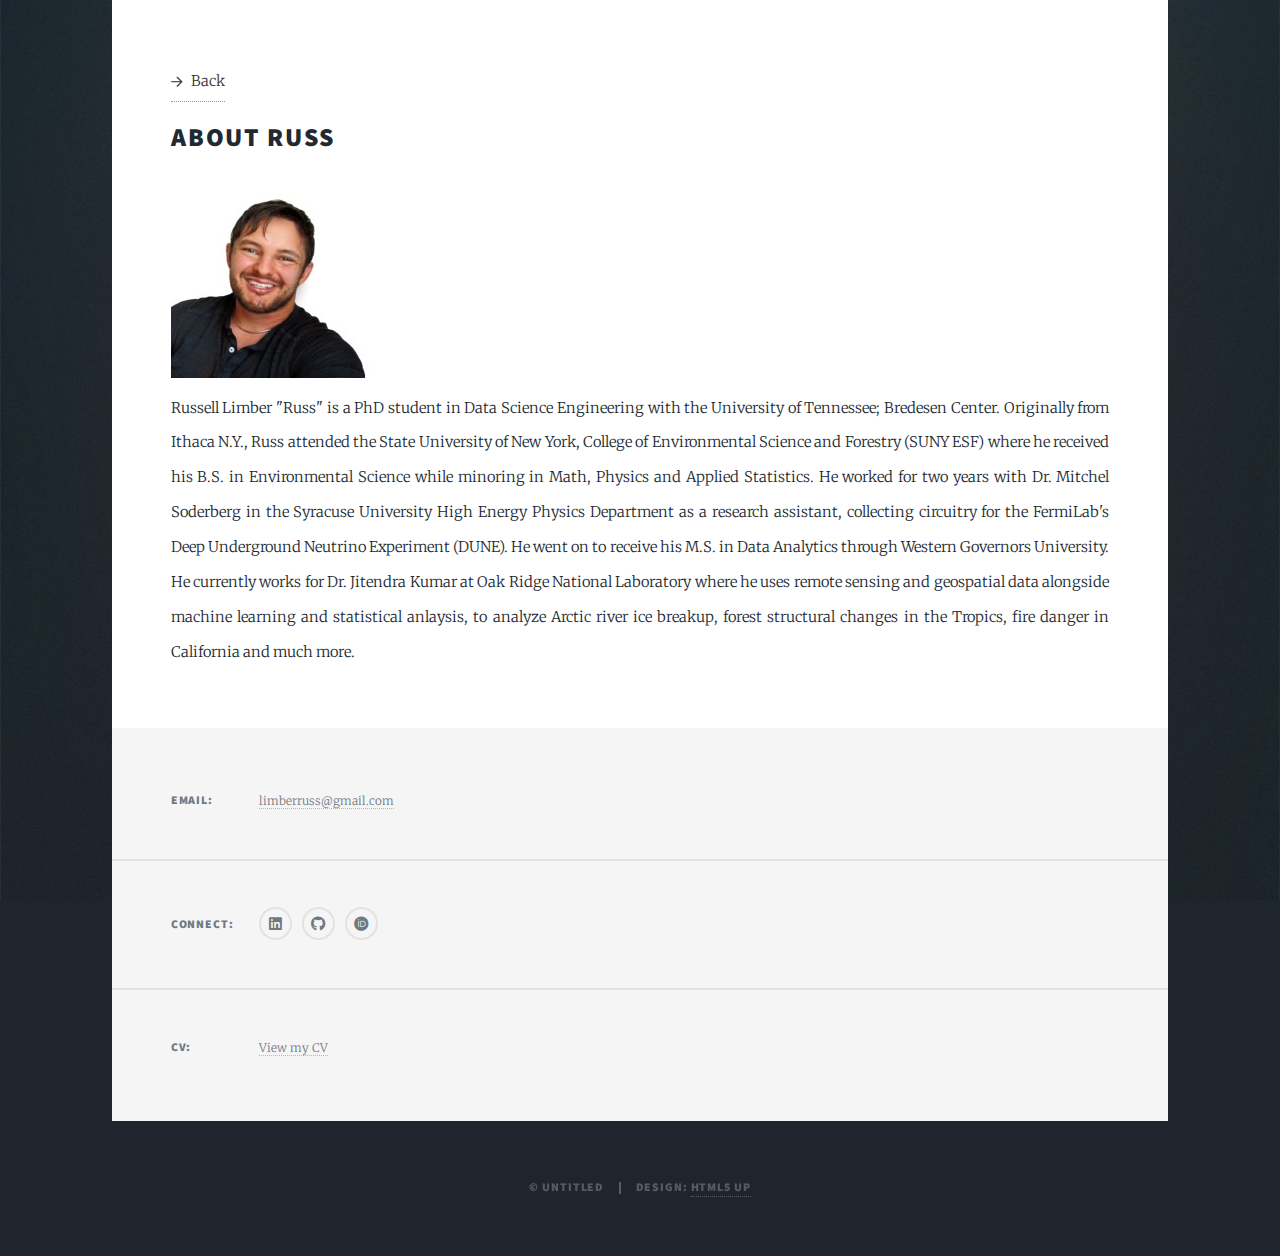
<file: about.html>
<!DOCTYPE HTML>
<html>
<head>
    <title>About Russ Limber</title>
    <meta charset="utf-8" />
    <meta name="viewport" content="width=device-width, initial-scale=1" />
    <link rel="stylesheet" href="assets/css/main.css" />
    <link rel="stylesheet" href="https://cdnjs.cloudflare.com/ajax/libs/font-awesome/5.15.4/css/all.min.css">
    <style>
        /* Example CSS for the back arrow */
        .back-link {
            display: inline-block;
            text-decoration: none;
            color: #333;
            margin-bottom: 20px; /* Adjust as needed */
        }

        .back-link .arrow {
            display: inline-block;
            margin-right: 5px;
            font-size: 18px;
            transform: rotate(180deg); /* Flips the arrow horizontally */
        }
    </style>
</head>
<body class="is-preload">
    <div id="wrapper" class="fade-in">
        <!-- Header -->
        <!-- <header id="header">
            <a href="index.html" class="logo">Massively</a>
        </header> -->

        <!-- Main Content -->
        <div id="main">
            <section class="about-section">
                <!-- Back Link -->
                <a href="index.html" class="back-link"><span class="arrow">&larr;</span> Back</a>
            
                <h2>About Russ</h2>
                
                <!-- Picture -->
                <div class="profile-picture">
                    <img src="images/Picture_of_Russ.jpg" alt="Russ Limber" style="max-width: 400px" class="about-image" />

                </div>
                
                <p>Russell Limber "Russ" is a PhD student in Data Science 
                    Engineering with the University of Tennessee; Bredesen 
                    Center. Originally from Ithaca N.Y., Russ attended the 
                    State University of New York, College of Environmental 
                    Science and Forestry (SUNY ESF) where he received his B.S. 
                    in Environmental Science while minoring in Math, Physics and 
                    Applied Statistics. He worked for two years with Dr. Mitchel 
                    Soderberg in the Syracuse University High Energy Physics 
                    Department as a research assistant, collecting circuitry 
                    for the FermiLab's Deep Underground Neutrino Experiment 
                    (DUNE). He went on to receive his M.S. in Data Analytics 
                    through Western Governors University. He currently works 
                    for Dr. Jitendra Kumar at Oak Ridge National Laboratory 
                    where he uses remote sensing and geospatial data 
                    alongside machine learning and
                    statistical anlaysis, to analyze Arctic river ice breakup,
                    forest structural changes in the Tropics, 
                    fire danger in California and 
                    much more.  </p>
            </section>
        </div>

        <!-- Footer -->
        <footer id="footer">
            <section class="split contact">
                <section>
                    <h3>Email:</h3>
                    <p><a href="mailto:limberruss@gmail.com,rlimber@vols.utk.edu,limberrl@ornl.gov">limberruss@gmail.com</a></p>
                </section>
                <section>
                    <h3>Connect:</h3>
                    <ul class="icons alt">
                        <li><a href="https://www.linkedin.com/in/russ-limber-statistics-and-the-environment/" class="icon brands alt fa-linkedin"><span class="label">LinkedIn</span></a></li>
                        <li><a href="https://github.com/Russtyhub" class="icon brands alt fa-github"><span class="label">GitHub</span></a></li>
                        <li><a href="https://orcid.org/0000-0002-0669-8206" class="icon brands alt fa-orcid"><span class="label">ORCID</span></a></li>
                    </ul>
                </section>
                <section>
                    <h3>CV:</h3>
                    <p><a href="Russ_Limber_CV.pdf" target="_blank">View my CV</a></p>
                </section>
            </section>
        </footer>

        <!-- Copyright -->
        <div id="copyright">
            <ul><li>&copy; Untitled</li><li>Design: <a href="https://html5up.net">HTML5 UP</a></li></ul>
        </div>
    </div>

    <!-- Scripts -->
    <script src="assets/js/jquery.min.js"></script>
    <script src="assets/js/jquery.scrollex.min.js"></script>
    <script src="assets/js/jquery.scrolly.min.js"></script>
    <script src="assets/js/browser.min.js"></script>
    <script src="assets/js/breakpoints.min.js"></script>
    <script src="assets/js/util.js"></script>
    <script src="assets/js/main.js"></script>
</body>
</html>
</file>
<file: assets/css/main.css>
@import url(fontawesome-all.min.css);
@import url("https://fonts.googleapis.com/css?family=Merriweather:300,700,300italic,700italic|Source+Sans+Pro:900");

/*
	Massively by HTML5 UP
	html5up.net | @ajlkn
	Free for personal and commercial use under the CCA 3.0 license (html5up.net/license)
*/

html, body, div, span, applet, object,
iframe, h1, h2, h3, h4, h5, h6, p, blockquote,
pre, a, abbr, acronym, address, big, cite,
code, del, dfn, em, img, ins, kbd, q, s, samp,
small, strike, strong, sub, sup, tt, var, b,
u, i, center, dl, dt, dd, ol, ul, li, fieldset,
form, label, legend, table, caption, tbody,
tfoot, thead, tr, th, td, article, aside,
canvas, details, embed, figure, figcaption,
footer, header, hgroup, menu, nav, output, ruby,
section, summary, time, mark, audio, video {
	margin: 0;
	padding: 0;
	border: 0;
	font-size: 100%;
	font: inherit;
	vertical-align: baseline;}

article, aside, details, figcaption, figure,
footer, header, hgroup, menu, nav, section {
	display: block;}

body {
	line-height: 1;
}

ol, ul {
	list-style: none;
}

blockquote, q {
	quotes: none;
}

	blockquote:before, blockquote:after, q:before, q:after {
		content: '';
		content: none;
	}

table {
	border-collapse: collapse;
	border-spacing: 0;
}

body {
	-webkit-text-size-adjust: none;
}

mark {
	background-color: transparent;
	color: inherit;
}

input::-moz-focus-inner {
	border: 0;
	padding: 0;
}

input, select, textarea {
	-moz-appearance: none;
	-webkit-appearance: none;
	-ms-appearance: none;
	appearance: none;
}

/* Basic */

	@-ms-viewport {
		width: device-width;
	}

	body {
		-ms-overflow-style: scrollbar;
	}

	@media screen and (max-width: 480px) {

		html, body {
			min-width: 320px;
		}

	}

	html {
		box-sizing: border-box;
	}

	*, *:before, *:after {
		box-sizing: inherit;
	}

	body {
		background-color: #1e252d;
	}

		body.is-preload *, body.is-preload *:before, body.is-preload *:after {
			-moz-animation: none !important;
			-webkit-animation: none !important;
			-ms-animation: none !important;
			animation: none !important;
			-moz-transition: none !important;
			-webkit-transition: none !important;
			-ms-transition: none !important;
			transition: none !important;
		}

/* Type */

	html {
		font-size: 16pt;
	}

		@media screen and (max-width: 1680px) {

			html {
				font-size: 12pt;
			}

		}

		@media screen and (max-width: 1280px) {

			html {
				font-size: 11pt;
			}

		}

		@media screen and (max-width: 360px) {

			html {
				font-size: 10pt;
			}

		}

	body {
		color: #212931;
	}

	body, input, select, textarea {
		font-family: "Merriweather", Georgia, serif;
		font-weight: 300;
		font-size: 1rem;
		line-height: 2.375;
	}

	a {
		-moz-transition: color 0.2s ease-in-out, background-color 0.2s ease-in-out, border-color 0.2s ease-in-out, box-shadow 0.2s ease-in-out;
		-webkit-transition: color 0.2s ease-in-out, background-color 0.2s ease-in-out, border-color 0.2s ease-in-out, box-shadow 0.2s ease-in-out;
		-ms-transition: color 0.2s ease-in-out, background-color 0.2s ease-in-out, border-color 0.2s ease-in-out, box-shadow 0.2s ease-in-out;
		transition: color 0.2s ease-in-out, background-color 0.2s ease-in-out, border-color 0.2s ease-in-out, box-shadow 0.2s ease-in-out;
		border-bottom: dotted 1px;
		text-decoration: none;
	}

		a:hover {
			border-bottom-color: transparent;
		}

	strong, b {
		font-weight: 600;
	}

	em, i {
		font-style: italic;
	}

	p {
		text-align: justify;
		margin: 0 0 2rem 0;
	}

	h1, h2, h3, h4, h5, h6 {
		font-family: "Source Sans Pro", Helvetica, sans-serif;
		font-weight: 900;
		line-height: 1.5;
		letter-spacing: 0.075em;
		text-transform: uppercase;
		margin: 0 0 1rem 0;
	}

		h1 a, h2 a, h3 a, h4 a, h5 a, h6 a {
			border-bottom: 0;
			color: inherit;
			text-decoration: none;
		}

	h1 {
		font-size: 4rem;
		line-height: 1.1;
		margin: 0 0 2rem 0;
	}

	h2 {
		font-size: 1.75rem;
		line-height: 1.3;
		margin: 0 0 1.5rem 0;
	}

	h3 {
		font-size: 1.25rem;
		margin: 0 0 1.5rem 0;
	}

	h4 {
		font-size: 1rem;
	}

	h5 {
		font-size: 0.9rem;
	}

	h6 {
		font-size: 0.8rem;
	}

	sub {
		font-size: 0.8rem;
		position: relative;
		top: 0.5rem;
	}

	sup {
		font-size: 0.8rem;
		position: relative;
		top: -0.5rem;
	}

	blockquote {
		border-left: solid 4px;
		font-style: italic;
		margin: 0 0 2rem 0;
		padding: 0.5rem 0 0.5rem 2rem;
	}

	code {
		border: solid 2px;
		font-family: "Courier New", monospace;
		font-size: 0.9rem;
		margin: 0 0.25rem;
		padding: 0.25rem 0.65rem;
	}

	pre {
		-webkit-overflow-scrolling: touch;
		font-family: "Courier New", monospace;
		font-size: 0.9rem;
		margin: 0 0 2rem 0;
	}

		pre code {
			display: block;
			line-height: 1.75;
			padding: 1rem 1.5rem;
			overflow-x: auto;
		}

	hr {
		border: 0;
		border-bottom: solid 2px;
		margin: 3rem 0;
	}

		hr.major {
			margin: 5rem 0;
		}

	.align-left {
		text-align: left;
	}

	.align-center {
		text-align: center;
	}

	.align-right {
		text-align: right;
	}

	input, select, textarea {
		color: #212931;
	}

	a {
		color: #212931;
		border-bottom-color: rgba(33, 41, 49, 0.5);
	}

		a:hover {
			border-bottom-color: transparent;
			color: #18bfef !important;
		}

	strong, b {
		color: #212931;
	}

	h1, h2, h3, h4, h5, h6 {
		color: #212931;
	}

	blockquote {
		border-left-color: #eeeeee;
	}

	code {
		background: rgba(220, 220, 220, 0.25);
		border-color: #eeeeee;
	}

	hr {
		border-bottom-color: #eeeeee;
	}

/* Row */

	.row {
		display: flex;
		flex-wrap: wrap;
		box-sizing: border-box;
		align-items: stretch;
	}

		.row > * {
			box-sizing: border-box;
		}

		.row.gtr-uniform > * > :last-child {
			margin-bottom: 0;
		}

		.row.aln-left {
			justify-content: flex-start;
		}

		.row.aln-center {
			justify-content: center;
		}

		.row.aln-right {
			justify-content: flex-end;
		}

		.row.aln-top {
			align-items: flex-start;
		}

		.row.aln-middle {
			align-items: center;
		}

		.row.aln-bottom {
			align-items: flex-end;
		}

		.row > .imp {
			order: -1;
		}

		.row > .col-1 {
			width: 8.33333%;
		}

		.row > .off-1 {
			margin-left: 8.33333%;
		}

		.row > .col-2 {
			width: 16.66667%;
		}

		.row > .off-2 {
			margin-left: 16.66667%;
		}

		.row > .col-3 {
			width: 25%;
		}

		.row > .off-3 {
			margin-left: 25%;
		}

		.row > .col-4 {
			width: 33.33333%;
		}

		.row > .off-4 {
			margin-left: 33.33333%;
		}

		.row > .col-5 {
			width: 41.66667%;
		}

		.row > .off-5 {
			margin-left: 41.66667%;
		}

		.row > .col-6 {
			width: 50%;
		}

		.row > .off-6 {
			margin-left: 50%;
		}

		.row > .col-7 {
			width: 58.33333%;
		}

		.row > .off-7 {
			margin-left: 58.33333%;
		}

		.row > .col-8 {
			width: 66.66667%;
		}

		.row > .off-8 {
			margin-left: 66.66667%;
		}

		.row > .col-9 {
			width: 75%;
		}

		.row > .off-9 {
			margin-left: 75%;
		}

		.row > .col-10 {
			width: 83.33333%;
		}

		.row > .off-10 {
			margin-left: 83.33333%;
		}

		.row > .col-11 {
			width: 91.66667%;
		}

		.row > .off-11 {
			margin-left: 91.66667%;
		}

		.row > .col-12 {
			width: 100%;
		}

		.row > .off-12 {
			margin-left: 100%;
		}

		.row.gtr-0 {
			margin-top: 0;
			margin-left: 0rem;
		}

			.row.gtr-0 > * {
				padding: 0 0 0 0rem;
			}

			.row.gtr-0.gtr-uniform {
				margin-top: 0rem;
			}

				.row.gtr-0.gtr-uniform > * {
					padding-top: 0rem;
				}

		.row.gtr-25 {
			margin-top: 0;
			margin-left: -0.375rem;
		}

			.row.gtr-25 > * {
				padding: 0 0 0 0.375rem;
			}

			.row.gtr-25.gtr-uniform {
				margin-top: -0.375rem;
			}

				.row.gtr-25.gtr-uniform > * {
					padding-top: 0.375rem;
				}

		.row.gtr-50 {
			margin-top: 0;
			margin-left: -0.75rem;
		}

			.row.gtr-50 > * {
				padding: 0 0 0 0.75rem;
			}

			.row.gtr-50.gtr-uniform {
				margin-top: -0.75rem;
			}

				.row.gtr-50.gtr-uniform > * {
					padding-top: 0.75rem;
				}

		.row {
			margin-top: 0;
			margin-left: -1.5rem;
		}

			.row > * {
				padding: 0 0 0 1.5rem;
			}

			.row.gtr-uniform {
				margin-top: -1.5rem;
			}

				.row.gtr-uniform > * {
					padding-top: 1.5rem;
				}

		.row.gtr-150 {
			margin-top: 0;
			margin-left: -2.25rem;
		}

			.row.gtr-150 > * {
				padding: 0 0 0 2.25rem;
			}

			.row.gtr-150.gtr-uniform {
				margin-top: -2.25rem;
			}

				.row.gtr-150.gtr-uniform > * {
					padding-top: 2.25rem;
				}

		.row.gtr-200 {
			margin-top: 0;
			margin-left: -3rem;
		}

			.row.gtr-200 > * {
				padding: 0 0 0 3rem;
			}

			.row.gtr-200.gtr-uniform {
				margin-top: -3rem;
			}

				.row.gtr-200.gtr-uniform > * {
					padding-top: 3rem;
				}

		@media screen and (max-width: 1680px) {

			.row {
				display: flex;
				flex-wrap: wrap;
				box-sizing: border-box;
				align-items: stretch;
			}

				.row > * {
					box-sizing: border-box;
				}

				.row.gtr-uniform > * > :last-child {
					margin-bottom: 0;
				}

				.row.aln-left {
					justify-content: flex-start;
				}

				.row.aln-center {
					justify-content: center;
				}

				.row.aln-right {
					justify-content: flex-end;
				}

				.row.aln-top {
					align-items: flex-start;
				}

				.row.aln-middle {
					align-items: center;
				}

				.row.aln-bottom {
					align-items: flex-end;
				}

				.row > .imp-xlarge {
					order: -1;
				}

				.row > .col-1-xlarge {
					width: 8.33333%;
				}

				.row > .off-1-xlarge {
					margin-left: 8.33333%;
				}

				.row > .col-2-xlarge {
					width: 16.66667%;
				}

				.row > .off-2-xlarge {
					margin-left: 16.66667%;
				}

				.row > .col-3-xlarge {
					width: 25%;
				}

				.row > .off-3-xlarge {
					margin-left: 25%;
				}

				.row > .col-4-xlarge {
					width: 33.33333%;
				}

				.row > .off-4-xlarge {
					margin-left: 33.33333%;
				}

				.row > .col-5-xlarge {
					width: 41.66667%;
				}

				.row > .off-5-xlarge {
					margin-left: 41.66667%;
				}

				.row > .col-6-xlarge {
					width: 50%;
				}

				.row > .off-6-xlarge {
					margin-left: 50%;
				}

				.row > .col-7-xlarge {
					width: 58.33333%;
				}

				.row > .off-7-xlarge {
					margin-left: 58.33333%;
				}

				.row > .col-8-xlarge {
					width: 66.66667%;
				}

				.row > .off-8-xlarge {
					margin-left: 66.66667%;
				}

				.row > .col-9-xlarge {
					width: 75%;
				}

				.row > .off-9-xlarge {
					margin-left: 75%;
				}

				.row > .col-10-xlarge {
					width: 83.33333%;
				}

				.row > .off-10-xlarge {
					margin-left: 83.33333%;
				}

				.row > .col-11-xlarge {
					width: 91.66667%;
				}

				.row > .off-11-xlarge {
					margin-left: 91.66667%;
				}

				.row > .col-12-xlarge {
					width: 100%;
				}

				.row > .off-12-xlarge {
					margin-left: 100%;
				}

				.row.gtr-0 {
					margin-top: 0;
					margin-left: 0rem;
				}

					.row.gtr-0 > * {
						padding: 0 0 0 0rem;
					}

					.row.gtr-0.gtr-uniform {
						margin-top: 0rem;
					}

						.row.gtr-0.gtr-uniform > * {
							padding-top: 0rem;
						}

				.row.gtr-25 {
					margin-top: 0;
					margin-left: -0.375rem;
				}

					.row.gtr-25 > * {
						padding: 0 0 0 0.375rem;
					}

					.row.gtr-25.gtr-uniform {
						margin-top: -0.375rem;
					}

						.row.gtr-25.gtr-uniform > * {
							padding-top: 0.375rem;
						}

				.row.gtr-50 {
					margin-top: 0;
					margin-left: -0.75rem;
				}

					.row.gtr-50 > * {
						padding: 0 0 0 0.75rem;
					}

					.row.gtr-50.gtr-uniform {
						margin-top: -0.75rem;
					}

						.row.gtr-50.gtr-uniform > * {
							padding-top: 0.75rem;
						}

				.row {
					margin-top: 0;
					margin-left: -1.5rem;
				}

					.row > * {
						padding: 0 0 0 1.5rem;
					}

					.row.gtr-uniform {
						margin-top: -1.5rem;
					}

						.row.gtr-uniform > * {
							padding-top: 1.5rem;
						}

				.row.gtr-150 {
					margin-top: 0;
					margin-left: -2.25rem;
				}

					.row.gtr-150 > * {
						padding: 0 0 0 2.25rem;
					}

					.row.gtr-150.gtr-uniform {
						margin-top: -2.25rem;
					}

						.row.gtr-150.gtr-uniform > * {
							padding-top: 2.25rem;
						}

				.row.gtr-200 {
					margin-top: 0;
					margin-left: -3rem;
				}

					.row.gtr-200 > * {
						padding: 0 0 0 3rem;
					}

					.row.gtr-200.gtr-uniform {
						margin-top: -3rem;
					}

						.row.gtr-200.gtr-uniform > * {
							padding-top: 3rem;
						}

		}

		@media screen and (max-width: 1280px) {

			.row {
				display: flex;
				flex-wrap: wrap;
				box-sizing: border-box;
				align-items: stretch;
			}

				.row > * {
					box-sizing: border-box;
				}

				.row.gtr-uniform > * > :last-child {
					margin-bottom: 0;
				}

				.row.aln-left {
					justify-content: flex-start;
				}

				.row.aln-center {
					justify-content: center;
				}

				.row.aln-right {
					justify-content: flex-end;
				}

				.row.aln-top {
					align-items: flex-start;
				}

				.row.aln-middle {
					align-items: center;
				}

				.row.aln-bottom {
					align-items: flex-end;
				}

				.row > .imp-large {
					order: -1;
				}

				.row > .col-1-large {
					width: 8.33333%;
				}

				.row > .off-1-large {
					margin-left: 8.33333%;
				}

				.row > .col-2-large {
					width: 16.66667%;
				}

				.row > .off-2-large {
					margin-left: 16.66667%;
				}

				.row > .col-3-large {
					width: 25%;
				}

				.row > .off-3-large {
					margin-left: 25%;
				}

				.row > .col-4-large {
					width: 33.33333%;
				}

				.row > .off-4-large {
					margin-left: 33.33333%;
				}

				.row > .col-5-large {
					width: 41.66667%;
				}

				.row > .off-5-large {
					margin-left: 41.66667%;
				}

				.row > .col-6-large {
					width: 50%;
				}

				.row > .off-6-large {
					margin-left: 50%;
				}

				.row > .col-7-large {
					width: 58.33333%;
				}

				.row > .off-7-large {
					margin-left: 58.33333%;
				}

				.row > .col-8-large {
					width: 66.66667%;
				}

				.row > .off-8-large {
					margin-left: 66.66667%;
				}

				.row > .col-9-large {
					width: 75%;
				}

				.row > .off-9-large {
					margin-left: 75%;
				}

				.row > .col-10-large {
					width: 83.33333%;
				}

				.row > .off-10-large {
					margin-left: 83.33333%;
				}

				.row > .col-11-large {
					width: 91.66667%;
				}

				.row > .off-11-large {
					margin-left: 91.66667%;
				}

				.row > .col-12-large {
					width: 100%;
				}

				.row > .off-12-large {
					margin-left: 100%;
				}

				.row.gtr-0 {
					margin-top: 0;
					margin-left: 0rem;
				}

					.row.gtr-0 > * {
						padding: 0 0 0 0rem;
					}

					.row.gtr-0.gtr-uniform {
						margin-top: 0rem;
					}

						.row.gtr-0.gtr-uniform > * {
							padding-top: 0rem;
						}

				.row.gtr-25 {
					margin-top: 0;
					margin-left: -0.375rem;
				}

					.row.gtr-25 > * {
						padding: 0 0 0 0.375rem;
					}

					.row.gtr-25.gtr-uniform {
						margin-top: -0.375rem;
					}

						.row.gtr-25.gtr-uniform > * {
							padding-top: 0.375rem;
						}

				.row.gtr-50 {
					margin-top: 0;
					margin-left: -0.75rem;
				}

					.row.gtr-50 > * {
						padding: 0 0 0 0.75rem;
					}

					.row.gtr-50.gtr-uniform {
						margin-top: -0.75rem;
					}

						.row.gtr-50.gtr-uniform > * {
							padding-top: 0.75rem;
						}

				.row {
					margin-top: 0;
					margin-left: -1.5rem;
				}

					.row > * {
						padding: 0 0 0 1.5rem;
					}

					.row.gtr-uniform {
						margin-top: -1.5rem;
					}

						.row.gtr-uniform > * {
							padding-top: 1.5rem;
						}

				.row.gtr-150 {
					margin-top: 0;
					margin-left: -2.25rem;
				}

					.row.gtr-150 > * {
						padding: 0 0 0 2.25rem;
					}

					.row.gtr-150.gtr-uniform {
						margin-top: -2.25rem;
					}

						.row.gtr-150.gtr-uniform > * {
							padding-top: 2.25rem;
						}

				.row.gtr-200 {
					margin-top: 0;
					margin-left: -3rem;
				}

					.row.gtr-200 > * {
						padding: 0 0 0 3rem;
					}

					.row.gtr-200.gtr-uniform {
						margin-top: -3rem;
					}

						.row.gtr-200.gtr-uniform > * {
							padding-top: 3rem;
						}

		}

		@media screen and (max-width: 980px) {

			.row {
				display: flex;
				flex-wrap: wrap;
				box-sizing: border-box;
				align-items: stretch;
			}

				.row > * {
					box-sizing: border-box;
				}

				.row.gtr-uniform > * > :last-child {
					margin-bottom: 0;
				}

				.row.aln-left {
					justify-content: flex-start;
				}

				.row.aln-center {
					justify-content: center;
				}

				.row.aln-right {
					justify-content: flex-end;
				}

				.row.aln-top {
					align-items: flex-start;
				}

				.row.aln-middle {
					align-items: center;
				}

				.row.aln-bottom {
					align-items: flex-end;
				}

				.row > .imp-medium {
					order: -1;
				}

				.row > .col-1-medium {
					width: 8.33333%;
				}

				.row > .off-1-medium {
					margin-left: 8.33333%;
				}

				.row > .col-2-medium {
					width: 16.66667%;
				}

				.row > .off-2-medium {
					margin-left: 16.66667%;
				}

				.row > .col-3-medium {
					width: 25%;
				}

				.row > .off-3-medium {
					margin-left: 25%;
				}

				.row > .col-4-medium {
					width: 33.33333%;
				}

				.row > .off-4-medium {
					margin-left: 33.33333%;
				}

				.row > .col-5-medium {
					width: 41.66667%;
				}

				.row > .off-5-medium {
					margin-left: 41.66667%;
				}

				.row > .col-6-medium {
					width: 50%;
				}

				.row > .off-6-medium {
					margin-left: 50%;
				}

				.row > .col-7-medium {
					width: 58.33333%;
				}

				.row > .off-7-medium {
					margin-left: 58.33333%;
				}

				.row > .col-8-medium {
					width: 66.66667%;
				}

				.row > .off-8-medium {
					margin-left: 66.66667%;
				}

				.row > .col-9-medium {
					width: 75%;
				}

				.row > .off-9-medium {
					margin-left: 75%;
				}

				.row > .col-10-medium {
					width: 83.33333%;
				}

				.row > .off-10-medium {
					margin-left: 83.33333%;
				}

				.row > .col-11-medium {
					width: 91.66667%;
				}

				.row > .off-11-medium {
					margin-left: 91.66667%;
				}

				.row > .col-12-medium {
					width: 100%;
				}

				.row > .off-12-medium {
					margin-left: 100%;
				}

				.row.gtr-0 {
					margin-top: 0;
					margin-left: 0rem;
				}

					.row.gtr-0 > * {
						padding: 0 0 0 0rem;
					}

					.row.gtr-0.gtr-uniform {
						margin-top: 0rem;
					}

						.row.gtr-0.gtr-uniform > * {
							padding-top: 0rem;
						}

				.row.gtr-25 {
					margin-top: 0;
					margin-left: -0.375rem;
				}

					.row.gtr-25 > * {
						padding: 0 0 0 0.375rem;
					}

					.row.gtr-25.gtr-uniform {
						margin-top: -0.375rem;
					}

						.row.gtr-25.gtr-uniform > * {
							padding-top: 0.375rem;
						}

				.row.gtr-50 {
					margin-top: 0;
					margin-left: -0.75rem;
				}

					.row.gtr-50 > * {
						padding: 0 0 0 0.75rem;
					}

					.row.gtr-50.gtr-uniform {
						margin-top: -0.75rem;
					}

						.row.gtr-50.gtr-uniform > * {
							padding-top: 0.75rem;
						}

				.row {
					margin-top: 0;
					margin-left: -1.5rem;
				}

					.row > * {
						padding: 0 0 0 1.5rem;
					}

					.row.gtr-uniform {
						margin-top: -1.5rem;
					}

						.row.gtr-uniform > * {
							padding-top: 1.5rem;
						}

				.row.gtr-150 {
					margin-top: 0;
					margin-left: -2.25rem;
				}

					.row.gtr-150 > * {
						padding: 0 0 0 2.25rem;
					}

					.row.gtr-150.gtr-uniform {
						margin-top: -2.25rem;
					}

						.row.gtr-150.gtr-uniform > * {
							padding-top: 2.25rem;
						}

				.row.gtr-200 {
					margin-top: 0;
					margin-left: -3rem;
				}

					.row.gtr-200 > * {
						padding: 0 0 0 3rem;
					}

					.row.gtr-200.gtr-uniform {
						margin-top: -3rem;
					}

						.row.gtr-200.gtr-uniform > * {
							padding-top: 3rem;
						}

		}

		@media screen and (max-width: 736px) {

			.row {
				display: flex;
				flex-wrap: wrap;
				box-sizing: border-box;
				align-items: stretch;
			}

				.row > * {
					box-sizing: border-box;
				}

				.row.gtr-uniform > * > :last-child {
					margin-bottom: 0;
				}

				.row.aln-left {
					justify-content: flex-start;
				}

				.row.aln-center {
					justify-content: center;
				}

				.row.aln-right {
					justify-content: flex-end;
				}

				.row.aln-top {
					align-items: flex-start;
				}

				.row.aln-middle {
					align-items: center;
				}

				.row.aln-bottom {
					align-items: flex-end;
				}

				.row > .imp-small {
					order: -1;
				}

				.row > .col-1-small {
					width: 8.33333%;
				}

				.row > .off-1-small {
					margin-left: 8.33333%;
				}

				.row > .col-2-small {
					width: 16.66667%;
				}

				.row > .off-2-small {
					margin-left: 16.66667%;
				}

				.row > .col-3-small {
					width: 25%;
				}

				.row > .off-3-small {
					margin-left: 25%;
				}

				.row > .col-4-small {
					width: 33.33333%;
				}

				.row > .off-4-small {
					margin-left: 33.33333%;
				}

				.row > .col-5-small {
					width: 41.66667%;
				}

				.row > .off-5-small {
					margin-left: 41.66667%;
				}

				.row > .col-6-small {
					width: 50%;
				}

				.row > .off-6-small {
					margin-left: 50%;
				}

				.row > .col-7-small {
					width: 58.33333%;
				}

				.row > .off-7-small {
					margin-left: 58.33333%;
				}

				.row > .col-8-small {
					width: 66.66667%;
				}

				.row > .off-8-small {
					margin-left: 66.66667%;
				}

				.row > .col-9-small {
					width: 75%;
				}

				.row > .off-9-small {
					margin-left: 75%;
				}

				.row > .col-10-small {
					width: 83.33333%;
				}

				.row > .off-10-small {
					margin-left: 83.33333%;
				}

				.row > .col-11-small {
					width: 91.66667%;
				}

				.row > .off-11-small {
					margin-left: 91.66667%;
				}

				.row > .col-12-small {
					width: 100%;
				}

				.row > .off-12-small {
					margin-left: 100%;
				}

				.row.gtr-0 {
					margin-top: 0;
					margin-left: 0rem;
				}

					.row.gtr-0 > * {
						padding: 0 0 0 0rem;
					}

					.row.gtr-0.gtr-uniform {
						margin-top: 0rem;
					}

						.row.gtr-0.gtr-uniform > * {
							padding-top: 0rem;
						}

				.row.gtr-25 {
					margin-top: 0;
					margin-left: -0.375rem;
				}

					.row.gtr-25 > * {
						padding: 0 0 0 0.375rem;
					}

					.row.gtr-25.gtr-uniform {
						margin-top: -0.375rem;
					}

						.row.gtr-25.gtr-uniform > * {
							padding-top: 0.375rem;
						}

				.row.gtr-50 {
					margin-top: 0;
					margin-left: -0.75rem;
				}

					.row.gtr-50 > * {
						padding: 0 0 0 0.75rem;
					}

					.row.gtr-50.gtr-uniform {
						margin-top: -0.75rem;
					}

						.row.gtr-50.gtr-uniform > * {
							padding-top: 0.75rem;
						}

				.row {
					margin-top: 0;
					margin-left: -1.5rem;
				}

					.row > * {
						padding: 0 0 0 1.5rem;
					}

					.row.gtr-uniform {
						margin-top: -1.5rem;
					}

						.row.gtr-uniform > * {
							padding-top: 1.5rem;
						}

				.row.gtr-150 {
					margin-top: 0;
					margin-left: -2.25rem;
				}

					.row.gtr-150 > * {
						padding: 0 0 0 2.25rem;
					}

					.row.gtr-150.gtr-uniform {
						margin-top: -2.25rem;
					}

						.row.gtr-150.gtr-uniform > * {
							padding-top: 2.25rem;
						}

				.row.gtr-200 {
					margin-top: 0;
					margin-left: -3rem;
				}

					.row.gtr-200 > * {
						padding: 0 0 0 3rem;
					}

					.row.gtr-200.gtr-uniform {
						margin-top: -3rem;
					}

						.row.gtr-200.gtr-uniform > * {
							padding-top: 3rem;
						}

		}

		@media screen and (max-width: 480px) {

			.row {
				display: flex;
				flex-wrap: wrap;
				box-sizing: border-box;
				align-items: stretch;
			}

				.row > * {
					box-sizing: border-box;
				}

				.row.gtr-uniform > * > :last-child {
					margin-bottom: 0;
				}

				.row.aln-left {
					justify-content: flex-start;
				}

				.row.aln-center {
					justify-content: center;
				}

				.row.aln-right {
					justify-content: flex-end;
				}

				.row.aln-top {
					align-items: flex-start;
				}

				.row.aln-middle {
					align-items: center;
				}

				.row.aln-bottom {
					align-items: flex-end;
				}

				.row > .imp-xsmall {
					order: -1;
				}

				.row > .col-1-xsmall {
					width: 8.33333%;
				}

				.row > .off-1-xsmall {
					margin-left: 8.33333%;
				}

				.row > .col-2-xsmall {
					width: 16.66667%;
				}

				.row > .off-2-xsmall {
					margin-left: 16.66667%;
				}

				.row > .col-3-xsmall {
					width: 25%;
				}

				.row > .off-3-xsmall {
					margin-left: 25%;
				}

				.row > .col-4-xsmall {
					width: 33.33333%;
				}

				.row > .off-4-xsmall {
					margin-left: 33.33333%;
				}

				.row > .col-5-xsmall {
					width: 41.66667%;
				}

				.row > .off-5-xsmall {
					margin-left: 41.66667%;
				}

				.row > .col-6-xsmall {
					width: 50%;
				}

				.row > .off-6-xsmall {
					margin-left: 50%;
				}

				.row > .col-7-xsmall {
					width: 58.33333%;
				}

				.row > .off-7-xsmall {
					margin-left: 58.33333%;
				}

				.row > .col-8-xsmall {
					width: 66.66667%;
				}

				.row > .off-8-xsmall {
					margin-left: 66.66667%;
				}

				.row > .col-9-xsmall {
					width: 75%;
				}

				.row > .off-9-xsmall {
					margin-left: 75%;
				}

				.row > .col-10-xsmall {
					width: 83.33333%;
				}

				.row > .off-10-xsmall {
					margin-left: 83.33333%;
				}

				.row > .col-11-xsmall {
					width: 91.66667%;
				}

				.row > .off-11-xsmall {
					margin-left: 91.66667%;
				}

				.row > .col-12-xsmall {
					width: 100%;
				}

				.row > .off-12-xsmall {
					margin-left: 100%;
				}

				.row.gtr-0 {
					margin-top: 0;
					margin-left: 0rem;
				}

					.row.gtr-0 > * {
						padding: 0 0 0 0rem;
					}

					.row.gtr-0.gtr-uniform {
						margin-top: 0rem;
					}

						.row.gtr-0.gtr-uniform > * {
							padding-top: 0rem;
						}

				.row.gtr-25 {
					margin-top: 0;
					margin-left: -0.375rem;
				}

					.row.gtr-25 > * {
						padding: 0 0 0 0.375rem;
					}

					.row.gtr-25.gtr-uniform {
						margin-top: -0.375rem;
					}

						.row.gtr-25.gtr-uniform > * {
							padding-top: 0.375rem;
						}

				.row.gtr-50 {
					margin-top: 0;
					margin-left: -0.75rem;
				}

					.row.gtr-50 > * {
						padding: 0 0 0 0.75rem;
					}

					.row.gtr-50.gtr-uniform {
						margin-top: -0.75rem;
					}

						.row.gtr-50.gtr-uniform > * {
							padding-top: 0.75rem;
						}

				.row {
					margin-top: 0;
					margin-left: -1.5rem;
				}

					.row > * {
						padding: 0 0 0 1.5rem;
					}

					.row.gtr-uniform {
						margin-top: -1.5rem;
					}

						.row.gtr-uniform > * {
							padding-top: 1.5rem;
						}

				.row.gtr-150 {
					margin-top: 0;
					margin-left: -2.25rem;
				}

					.row.gtr-150 > * {
						padding: 0 0 0 2.25rem;
					}

					.row.gtr-150.gtr-uniform {
						margin-top: -2.25rem;
					}

						.row.gtr-150.gtr-uniform > * {
							padding-top: 2.25rem;
						}

				.row.gtr-200 {
					margin-top: 0;
					margin-left: -3rem;
				}

					.row.gtr-200 > * {
						padding: 0 0 0 3rem;
					}

					.row.gtr-200.gtr-uniform {
						margin-top: -3rem;
					}

						.row.gtr-200.gtr-uniform > * {
							padding-top: 3rem;
						}

		}

		@media screen and (max-width: 360px) {

			.row {
				display: flex;
				flex-wrap: wrap;
				box-sizing: border-box;
				align-items: stretch;
			}

				.row > * {
					box-sizing: border-box;
				}

				.row.gtr-uniform > * > :last-child {
					margin-bottom: 0;
				}

				.row.aln-left {
					justify-content: flex-start;
				}

				.row.aln-center {
					justify-content: center;
				}

				.row.aln-right {
					justify-content: flex-end;
				}

				.row.aln-top {
					align-items: flex-start;
				}

				.row.aln-middle {
					align-items: center;
				}

				.row.aln-bottom {
					align-items: flex-end;
				}

				.row > .imp-xxsmall {
					order: -1;
				}

				.row > .col-1-xxsmall {
					width: 8.33333%;
				}

				.row > .off-1-xxsmall {
					margin-left: 8.33333%;
				}

				.row > .col-2-xxsmall {
					width: 16.66667%;
				}

				.row > .off-2-xxsmall {
					margin-left: 16.66667%;
				}

				.row > .col-3-xxsmall {
					width: 25%;
				}

				.row > .off-3-xxsmall {
					margin-left: 25%;
				}

				.row > .col-4-xxsmall {
					width: 33.33333%;
				}

				.row > .off-4-xxsmall {
					margin-left: 33.33333%;
				}

				.row > .col-5-xxsmall {
					width: 41.66667%;
				}

				.row > .off-5-xxsmall {
					margin-left: 41.66667%;
				}

				.row > .col-6-xxsmall {
					width: 50%;
				}

				.row > .off-6-xxsmall {
					margin-left: 50%;
				}

				.row > .col-7-xxsmall {
					width: 58.33333%;
				}

				.row > .off-7-xxsmall {
					margin-left: 58.33333%;
				}

				.row > .col-8-xxsmall {
					width: 66.66667%;
				}

				.row > .off-8-xxsmall {
					margin-left: 66.66667%;
				}

				.row > .col-9-xxsmall {
					width: 75%;
				}

				.row > .off-9-xxsmall {
					margin-left: 75%;
				}

				.row > .col-10-xxsmall {
					width: 83.33333%;
				}

				.row > .off-10-xxsmall {
					margin-left: 83.33333%;
				}

				.row > .col-11-xxsmall {
					width: 91.66667%;
				}

				.row > .off-11-xxsmall {
					margin-left: 91.66667%;
				}

				.row > .col-12-xxsmall {
					width: 100%;
				}

				.row > .off-12-xxsmall {
					margin-left: 100%;
				}

				.row.gtr-0 {
					margin-top: 0;
					margin-left: 0rem;
				}

					.row.gtr-0 > * {
						padding: 0 0 0 0rem;
					}

					.row.gtr-0.gtr-uniform {
						margin-top: 0rem;
					}

						.row.gtr-0.gtr-uniform > * {
							padding-top: 0rem;
						}

				.row.gtr-25 {
					margin-top: 0;
					margin-left: -0.375rem;
				}

					.row.gtr-25 > * {
						padding: 0 0 0 0.375rem;
					}

					.row.gtr-25.gtr-uniform {
						margin-top: -0.375rem;
					}

						.row.gtr-25.gtr-uniform > * {
							padding-top: 0.375rem;
						}

				.row.gtr-50 {
					margin-top: 0;
					margin-left: -0.75rem;
				}

					.row.gtr-50 > * {
						padding: 0 0 0 0.75rem;
					}

					.row.gtr-50.gtr-uniform {
						margin-top: -0.75rem;
					}

						.row.gtr-50.gtr-uniform > * {
							padding-top: 0.75rem;
						}

				.row {
					margin-top: 0;
					margin-left: -1.5rem;
				}

					.row > * {
						padding: 0 0 0 1.5rem;
					}

					.row.gtr-uniform {
						margin-top: -1.5rem;
					}

						.row.gtr-uniform > * {
							padding-top: 1.5rem;
						}

				.row.gtr-150 {
					margin-top: 0;
					margin-left: -2.25rem;
				}

					.row.gtr-150 > * {
						padding: 0 0 0 2.25rem;
					}

					.row.gtr-150.gtr-uniform {
						margin-top: -2.25rem;
					}

						.row.gtr-150.gtr-uniform > * {
							padding-top: 2.25rem;
						}

				.row.gtr-200 {
					margin-top: 0;
					margin-left: -3rem;
				}

					.row.gtr-200 > * {
						padding: 0 0 0 3rem;
					}

					.row.gtr-200.gtr-uniform {
						margin-top: -3rem;
					}

						.row.gtr-200.gtr-uniform > * {
							padding-top: 3rem;
						}

		}

/* Box */

	.box {
		border: solid 2px;
		margin-bottom: 2rem;
		padding: 1.5rem;
	}

		.box > :last-child,
		.box > :last-child > :last-child,
		.box > :last-child > :last-child > :last-child {
			margin-bottom: 0;
		}

		.box.alt {
			border: 0;
			border-radius: 0;
			padding: 0;
		}

	.box {
		border-color: #eeeeee;
	}

/* Button */

	input[type="submit"],
	input[type="reset"],
	input[type="button"],
	button,
	.button {
		-moz-appearance: none;
		-webkit-appearance: none;
		-ms-appearance: none;
		appearance: none;
		-moz-transition: background-color 0.2s ease-in-out, box-shadow 0.2s ease-in-out, color 0.2s ease-in-out;
		-webkit-transition: background-color 0.2s ease-in-out, box-shadow 0.2s ease-in-out, color 0.2s ease-in-out;
		-ms-transition: background-color 0.2s ease-in-out, box-shadow 0.2s ease-in-out, color 0.2s ease-in-out;
		transition: background-color 0.2s ease-in-out, box-shadow 0.2s ease-in-out, color 0.2s ease-in-out;
		border: 0;
		border-radius: 0;
		cursor: pointer;
		display: inline-block;
		font-family: "Source Sans Pro", Helvetica, sans-serif;
		font-size: 0.8rem;
		font-weight: 900;
		letter-spacing: 0.075em;
		height: 3rem;
		line-height: 3rem;
		padding: 0 2rem;
		text-align: center;
		text-decoration: none;
		text-transform: uppercase;
		white-space: nowrap;
	}

		input[type="submit"].icon:before,
		input[type="reset"].icon:before,
		input[type="button"].icon:before,
		button.icon:before,
		.button.icon:before {
			margin-right: 0.5rem;
		}

		input[type="submit"].icon.solo,
		input[type="reset"].icon.solo,
		input[type="button"].icon.solo,
		button.icon.solo,
		.button.icon.solo {
			position: relative;
			width: 4rem;
			height: 4rem;
			line-height: 4rem;
			border-radius: 4rem;
			text-indent: 4rem;
			overflow: hidden;
			padding: 0;
			white-space: nowrap;
		}

			input[type="submit"].icon.solo:before,
			input[type="reset"].icon.solo:before,
			input[type="button"].icon.solo:before,
			button.icon.solo:before,
			.button.icon.solo:before {
				position: absolute;
				display: block;
				top: 0;
				left: 0;
				width: inherit;
				height: inherit;
				line-height: inherit;
				font-size: 1.25rem;
				margin-right: 0;
				text-align: center;
				text-indent: 0;
			}

		input[type="submit"].fit,
		input[type="reset"].fit,
		input[type="button"].fit,
		button.fit,
		.button.fit {
			width: 100%;
		}

		input[type="submit"].small,
		input[type="reset"].small,
		input[type="button"].small,
		button.small,
		.button.small {
			font-size: 0.7rem;
			height: 2.5rem;
			line-height: 2.5rem;
			padding: 0 1.5rem;
		}

		input[type="submit"].large,
		input[type="reset"].large,
		input[type="button"].large,
		button.large,
		.button.large {
			font-size: 0.9rem;
			height: 3.5rem;
			line-height: 3.5rem;
			padding: 0 2.75rem;
		}

		@media screen and (max-width: 980px) {

			input[type="submit"],
			input[type="reset"],
			input[type="button"],
			button,
			.button {
				font-size: 0.9rem;
				height: 3.25rem;
				line-height: 3.25rem;
			}

				input[type="submit"].large,
				input[type="reset"].large,
				input[type="button"].large,
				button.large,
				.button.large {
					font-size: 1rem;
					height: 3.75rem;
					line-height: 3.75rem;
				}

		}

		input[type="submit"].disabled, input[type="submit"]:disabled,
		input[type="reset"].disabled,
		input[type="reset"]:disabled,
		input[type="button"].disabled,
		input[type="button"]:disabled,
		button.disabled,
		button:disabled,
		.button.disabled,
		.button:disabled {
			pointer-events: none;
			opacity: 0.25;
		}

	input[type="submit"],
	input[type="reset"],
	input[type="button"],
	button,
	.button {
		background-color: transparent;
		box-shadow: inset 0 0 0 2px #212931;
		color: #212931 !important;
	}

		input[type="submit"]:hover,
		input[type="reset"]:hover,
		input[type="button"]:hover,
		button:hover,
		.button:hover {
			box-shadow: inset 0 0 0 2px #18bfef;
			color: #18bfef !important;
		}

		input[type="submit"].primary,
		input[type="reset"].primary,
		input[type="button"].primary,
		button.primary,
		.button.primary {
			background-color: #212931;
			box-shadow: none;
			color: #ffffff !important;
		}

			input[type="submit"].primary:hover,
			input[type="reset"].primary:hover,
			input[type="button"].primary:hover,
			button.primary:hover,
			.button.primary:hover {
				background-color: #18bfef;
			}

/* Form */

	form {
		margin: 0 0 2rem 0;
	}

		form > :last-child {
			margin-bottom: 0;
		}

		form > .fields {
			display: -moz-flex;
			display: -webkit-flex;
			display: -ms-flex;
			display: flex;
			-moz-flex-wrap: wrap;
			-webkit-flex-wrap: wrap;
			-ms-flex-wrap: wrap;
			flex-wrap: wrap;
			width: calc(100% + 3rem);
			margin: -1.5rem 0 2rem -1.5rem;
		}

			form > .fields > .field {
				-moz-flex-grow: 0;
				-webkit-flex-grow: 0;
				-ms-flex-grow: 0;
				flex-grow: 0;
				-moz-flex-shrink: 0;
				-webkit-flex-shrink: 0;
				-ms-flex-shrink: 0;
				flex-shrink: 0;
				padding: 1.5rem 0 0 1.5rem;
				width: calc(100% - 1.5rem);
			}

				form > .fields > .field.half {
					width: calc(50% - 0.75rem);
				}

				form > .fields > .field.third {
					width: calc(100%/3 - 0.5rem);
				}

				form > .fields > .field.quarter {
					width: calc(25% - 0.375rem);
				}

		@media screen and (max-width: 480px) {

			form > .fields {
				width: calc(100% + 3rem);
				margin: -1.5rem 0 2rem -1.5rem;
			}

				form > .fields > .field {
					padding: 1.5rem 0 0 1.5rem;
					width: calc(100% - 1.5rem);
				}

					form > .fields > .field.half {
						width: calc(100% - 1.5rem);
					}

					form > .fields > .field.third {
						width: calc(100% - 1.5rem);
					}

					form > .fields > .field.quarter {
						width: calc(100% - 1.5rem);
					}

		}

	label {
		display: block;
		font-family: "Source Sans Pro", Helvetica, sans-serif;
		font-weight: 900;
		line-height: 1.5;
		letter-spacing: 0.075em;
		font-size: 0.8rem;
		text-transform: uppercase;
		margin: 0 0 0.75rem 0;
	}

		@media screen and (max-width: 980px) {

			label {
				font-size: 0.9rem;
			}

		}

	input[type="text"],
	input[type="password"],
	input[type="email"],
	select,
	textarea {
		-moz-appearance: none;
		-webkit-appearance: none;
		-ms-appearance: none;
		appearance: none;
		background: transparent;
		border-radius: 0;
		border: solid 2px;
		color: inherit;
		display: block;
		outline: 0;
		padding: 0 1rem;
		text-decoration: none;
		width: 100%;
	}

		input[type="text"]:invalid,
		input[type="password"]:invalid,
		input[type="email"]:invalid,
		select:invalid,
		textarea:invalid {
			box-shadow: none;
		}

	select {
		background-size: 1.25rem;
		background-repeat: no-repeat;
		background-position: calc(100% - 1rem) center;
		height: 3rem;
		padding-right: 3rem;
		text-overflow: ellipsis;
	}

		select:focus::-ms-value {
			background-color: transparent;
		}

		select::-ms-expand {
			display: none;
		}

	input[type="text"],
	input[type="password"],
	input[type="email"],
	select {
		height: 3rem;
	}

	textarea {
		padding: 0.75rem 1rem;
	}

	input[type="checkbox"],
	input[type="radio"] {
		-moz-appearance: none;
		-webkit-appearance: none;
		-ms-appearance: none;
		appearance: none;
		display: block;
		float: left;
		margin-right: -2rem;
		opacity: 0;
		width: 1rem;
		z-index: -1;
	}

		input[type="checkbox"] + label,
		input[type="radio"] + label {
			text-decoration: none;
			cursor: pointer;
			display: inline-block;
			font-size: 1rem;
			letter-spacing: 0;
			font-family: "Merriweather", Georgia, serif;
			text-transform: none;
			font-weight: 300;
			padding-left: 2.8rem;
			padding-right: 1rem;
			position: relative;
		}

			input[type="checkbox"] + label:before,
			input[type="radio"] + label:before {
				-moz-osx-font-smoothing: grayscale;
				-webkit-font-smoothing: antialiased;
				display: inline-block;
				font-style: normal;
				font-variant: normal;
				text-rendering: auto;
				line-height: 1;
				text-transform: none !important;
				font-family: 'Font Awesome 5 Free';
				font-weight: 900;
			}

			input[type="checkbox"] + label:before,
			input[type="radio"] + label:before {
				border-radius: 0;
				border: solid 2px;
				content: '';
				display: inline-block;
				font-size: 0.8rem;
				height: 1.8rem;
				left: 0;
				line-height: 1.65rem;
				position: absolute;
				text-align: center;
				top: -0.125rem;
				width: 1.8rem;
			}

		input[type="checkbox"]:checked + label:before,
		input[type="radio"]:checked + label:before {
			content: '\f00c';
		}

	input[type="checkbox"] + label:before {
		border-radius: 0;
	}

	input[type="radio"] + label:before {
		border-radius: 100%;
	}

	::-webkit-input-placeholder {
		opacity: 1.0;
	}

	:-moz-placeholder {
		opacity: 1.0;
	}

	::-moz-placeholder {
		opacity: 1.0;
	}

	:-ms-input-placeholder {
		opacity: 1.0;
	}

	label {
		color: #212931;
	}

	input[type="text"],
	input[type="password"],
	input[type="email"],
	select,
	textarea {
		border-color: #eeeeee;
	}

		input[type="text"]:focus,
		input[type="password"]:focus,
		input[type="email"]:focus,
		select:focus,
		textarea:focus {
			border-color: #18bfef;
		}

	select {
		background-image: url("data:image/svg+xml;charset=utf8,%3Csvg xmlns='http://www.w3.org/2000/svg' width='40' height='40' preserveAspectRatio='none' viewBox='0 0 40 40'%3E%3Cpath d='M9.4,12.3l10.4,10.4l10.4-10.4c0.2-0.2,0.5-0.4,0.9-0.4c0.3,0,0.6,0.1,0.9,0.4l3.3,3.3c0.2,0.2,0.4,0.5,0.4,0.9 c0,0.4-0.1,0.6-0.4,0.9L20.7,31.9c-0.2,0.2-0.5,0.4-0.9,0.4c-0.3,0-0.6-0.1-0.9-0.4L4.3,17.3c-0.2-0.2-0.4-0.5-0.4-0.9 c0-0.4,0.1-0.6,0.4-0.9l3.3-3.3c0.2-0.2,0.5-0.4,0.9-0.4S9.1,12.1,9.4,12.3z' fill='%23eeeeee' /%3E%3C/svg%3E");
	}

		select option {
			background-color: #ffffff;
			color: #212931;
		}

	.select-wrapper:before {
		color: #eeeeee;
	}

	input[type="checkbox"] + label,
	input[type="radio"] + label {
		color: #212931;
	}

		input[type="checkbox"] + label:before,
		input[type="radio"] + label:before {
			border-color: #eeeeee;
		}

	input[type="checkbox"]:checked + label:before,
	input[type="radio"]:checked + label:before {
		background-color: #212931;
		border-color: #212931;
		color: #ffffff;
	}

	input[type="checkbox"]:focus + label:before,
	input[type="radio"]:focus + label:before {
		border-color: #18bfef;
	}

	::-webkit-input-placeholder {
		color: #909498 !important;
	}

	:-moz-placeholder {
		color: #909498 !important;
	}

	::-moz-placeholder {
		color: #909498 !important;
	}

	:-ms-input-placeholder {
		color: #909498 !important;
	}

	.formerize-placeholder {
		color: #909498 !important;
	}

/* Icon */

	.icon {
		text-decoration: none;
		border-bottom: none;
		position: relative;
	}

		.icon:before {
			-moz-osx-font-smoothing: grayscale;
			-webkit-font-smoothing: antialiased;
			display: inline-block;
			font-style: normal;
			font-variant: normal;
			text-rendering: auto;
			line-height: 1;
			text-transform: none !important;
			font-family: 'Font Awesome 5 Free';
			font-weight: 400;
		}

		.icon > .label {
			display: none;
		}

		.icon:before {
			line-height: inherit;
		}

		.icon.solid:before {
			font-weight: 900;
		}

		.icon.brands:before {
			font-family: 'Font Awesome 5 Brands';
		}

/* Image */

	.image {
		border: 0;
		display: inline-block;
		position: relative;
	}

		.image img {
			display: block;
		}

		.image.left, .image.right {
			max-width: 40%;
		}

			.image.left img, .image.right img {
				width: 100%;
			}

		.image.left {
			float: left;
			margin: 0 2rem 2rem 0;
			top: 0.75rem;
		}

		.image.right {
			float: right;
			margin: 0 0 2rem 2rem;
			top: 0.75rem;
		}

		.image.fit {
			display: block;
			margin: 2.5rem 0;
			width: 100%;
		}

			.image.fit:first-child {
				margin-top: 0;
			}

			.image.fit img {
				width: 100%;
			}

		.image.main {
			display: block;
			margin: 4rem 0;
			width: 100%;
		}

			.image.main:first-child {
				margin-top: 0;
			}

			.image.main img {
				width: 100%;
			}

		@media screen and (max-width: 736px) {

			.image.fit {
				margin: 2rem 0;
			}

			.image.main {
				margin: 2rem 0;
			}

		}

	a.image {
		overflow: hidden;
	}

		a.image img {
			-moz-transition: -moz-transform 0.2s ease-out;
			-webkit-transition: -webkit-transform 0.2s ease-out;
			-ms-transition: -ms-transform 0.2s ease-out;
			transition: transform 0.2s ease-out;
		}

		a.image:hover img {
			-moz-transform: none !important;
			-webkit-transform: none !important;
			-ms-transform: none !important;
			transform: none !important;
		}

/* Actions */

	ul.actions {
		display: -moz-flex;
		display: -webkit-flex;
		display: -ms-flex;
		display: flex;
		cursor: default;
		list-style: none;
		margin-left: -1rem;
		padding-left: 0;
	}

		ul.actions li {
			padding: 0 0 0 1rem;
			vertical-align: middle;
		}

		ul.actions.special {
			-moz-justify-content: center;
			-webkit-justify-content: center;
			-ms-justify-content: center;
			justify-content: center;
			width: 100%;
			margin-left: 0;
		}

			ul.actions.special li:first-child {
				padding-left: 0;
			}

		ul.actions.stacked {
			-moz-flex-direction: column;
			-webkit-flex-direction: column;
			-ms-flex-direction: column;
			flex-direction: column;
			margin-left: 0;
		}

			ul.actions.stacked li {
				padding: 1.3rem 0 0 0;
			}

				ul.actions.stacked li:first-child {
					padding-top: 0;
				}

		ul.actions.fit {
			width: calc(100% + 1rem);
		}

			ul.actions.fit li {
				-moz-flex-grow: 1;
				-webkit-flex-grow: 1;
				-ms-flex-grow: 1;
				flex-grow: 1;
				-moz-flex-shrink: 1;
				-webkit-flex-shrink: 1;
				-ms-flex-shrink: 1;
				flex-shrink: 1;
				width: 100%;
			}

				ul.actions.fit li > * {
					width: 100%;
				}

			ul.actions.fit.stacked {
				width: 100%;
			}

		@media screen and (max-width: 480px) {

			ul.actions:not(.fixed) {
				-moz-flex-direction: column;
				-webkit-flex-direction: column;
				-ms-flex-direction: column;
				flex-direction: column;
				margin-left: 0;
				width: 100% !important;
			}

				ul.actions:not(.fixed) li {
					-moz-flex-grow: 1;
					-webkit-flex-grow: 1;
					-ms-flex-grow: 1;
					flex-grow: 1;
					-moz-flex-shrink: 1;
					-webkit-flex-shrink: 1;
					-ms-flex-shrink: 1;
					flex-shrink: 1;
					padding: 1rem 0 0 0;
					text-align: center;
					width: 100%;
				}

					ul.actions:not(.fixed) li > * {
						width: 100%;
					}

					ul.actions:not(.fixed) li:first-child {
						padding-top: 0;
					}

					ul.actions:not(.fixed) li input[type="submit"],
					ul.actions:not(.fixed) li input[type="reset"],
					ul.actions:not(.fixed) li input[type="button"],
					ul.actions:not(.fixed) li button,
					ul.actions:not(.fixed) li .button {
						width: 100%;
					}

						ul.actions:not(.fixed) li input[type="submit"].icon:before,
						ul.actions:not(.fixed) li input[type="reset"].icon:before,
						ul.actions:not(.fixed) li input[type="button"].icon:before,
						ul.actions:not(.fixed) li button.icon:before,
						ul.actions:not(.fixed) li .button.icon:before {
							margin-left: -0.5rem;
						}

		}

/* Icons */

	ul.icons {
		cursor: default;
		list-style: none;
		padding-left: 0;
	}

		ul.icons li {
			display: inline-block;
			padding: 0 0.5rem 0 0;
			vertical-align: middle;
		}

			ul.icons li:last-child {
				padding-right: 0;
			}

			ul.icons li .icon:before {
				width: 2.25rem;
				height: 2.25rem;
				line-height: 2.25rem;
				display: inline-block;
				text-align: center;
				border-radius: 100%;
				font-size: 1.25rem;
			}

		ul.icons.alt li .icon:before {
			-moz-transition: color 0.2s ease-in-out, background-color 0.2s ease-in-out, border-color 0.2s ease-in-out, box-shadow 0.2s ease-in-out;
			-webkit-transition: color 0.2s ease-in-out, background-color 0.2s ease-in-out, border-color 0.2s ease-in-out, box-shadow 0.2s ease-in-out;
			-ms-transition: color 0.2s ease-in-out, background-color 0.2s ease-in-out, border-color 0.2s ease-in-out, box-shadow 0.2s ease-in-out;
			transition: color 0.2s ease-in-out, background-color 0.2s ease-in-out, border-color 0.2s ease-in-out, box-shadow 0.2s ease-in-out;
			font-size: 1rem;
		}

/* List */

	ol {
		list-style: decimal;
		margin: 0 0 2rem 0;
		padding-left: 1.25rem;
	}

		ol li {
			padding-left: 0.25rem;
		}

	ul {
		list-style: disc;
		margin: 0 0 2rem 0;
		padding-left: 1rem;
	}

		ul li {
			padding-left: 0.5rem;
		}

		ul.divided {
			list-style: none;
			padding-left: 0;
		}

			ul.divided li {
				border-top: solid 1px;
				padding: 0.5rem 0;
			}

				ul.divided li:first-child {
					border-top: 0;
					padding-top: 0;
				}

	dl {
		margin: 0 0 2rem 0;
	}

		dl dt {
			display: block;
			font-weight: 600;
			margin: 0 0 1rem 0;
		}

		dl dd {
			margin-left: 2rem;
		}

	ul.divided li {
		border-top-color: #eeeeee;
	}

	ul.icons li a.icon:hover:before {
		color: #18bfef;
	}

	ul.icons.alt li .icon:before {
		box-shadow: inset 0 0 0 2px #eeeeee;
	}

	ul.icons.alt li a.icon:hover:before {
		box-shadow: inset 0 0 0 2px #18bfef;
	}

/* Section/Article */

	section.special, article.special {
		text-align: center;
	}

	header {
		cursor: default;
	}

		header > .date {
			display: block;
			font-size: 0.8rem;
			height: 1;
			margin: 0 0 1rem 0;
			position: relative;
		}

		header > p {
			font-style: italic;
		}

		header > h1 + p {
			font-size: 1.1rem;
			margin-top: -0.5rem;
			line-height: 2;
		}

		header > h2 + p {
			font-size: 1rem;
			margin-top: -0.75rem;
		}

		header > h3 + p {
			font-size: 0.9rem;
			margin-top: -0.75rem;
		}

		header > h4 + p {
			font-size: 0.8rem;
			margin-top: -0.75rem;
		}

		header.major {
			margin: 0 0 4rem 0;
			text-align: center;
		}

			header.major > :last-child {
				margin-bottom: 0;
			}

			header.major > p {
				margin-top: 0;
				text-align: center;
			}

			header.major > .date {
				font-size: 1rem;
				margin: 0 0 4rem 0;
			}

				header.major > .date:before, header.major > .date:after {
					content: '';
					display: block;
					position: absolute;
					top: 50%;
					width: calc(50% - 6rem);
					border-top: solid 2px;
				}

				header.major > .date:before {
					left: 0;
				}

				header.major > .date:after {
					right: 0;
				}

		@media screen and (max-width: 980px) {

			header br {
				display: none;
			}

		}

		@media screen and (max-width: 736px) {

			header.major {
				margin: 0 0 2rem 0;
			}

		}

	header.major .date:before, header.major .date:after {
		border-top-color: #eeeeee;
	}

/* Table */

	.table-wrapper {
		-webkit-overflow-scrolling: touch;
		overflow-x: auto;
	}

	table {
		margin: 0 0 2rem 0;
		width: 100%;
	}

		table tbody tr {
			border: solid 1px;
			border-left: 0;
			border-right: 0;
		}

		table td {
			padding: 0.75rem 0.75rem;
		}

		table th {
			font-family: "Source Sans Pro", Helvetica, sans-serif;
			font-size: 0.8rem;
			font-weight: 900;
			letter-spacing: 0.075em;
			line-height: 1.5;
			padding: 0 0.75rem 0.75rem 0.75rem;
			text-align: left;
			text-transform: uppercase;
		}

			@media screen and (max-width: 980px) {

				table th {
					font-size: 0.9rem;
				}

			}

		table thead {
			border-bottom: solid 2px;
		}

		table tfoot {
			border-top: solid 2px;
		}

		table.alt {
			border-collapse: separate;
		}

			table.alt tbody tr td {
				border: solid 1px;
				border-left-width: 0;
				border-top-width: 0;
			}

				table.alt tbody tr td:first-child {
					border-left-width: 1px;
				}

			table.alt tbody tr:first-child td {
				border-top-width: 1px;
			}

			table.alt thead {
				border-bottom: 0;
			}

			table.alt tfoot {
				border-top: 0;
			}

	table tbody tr {
		border-color: #eeeeee;
	}

		table tbody tr:nth-child(2n + 1) {
			background-color: rgba(220, 220, 220, 0.25);
		}

	table th {
		color: #212931;
	}

	table thead {
		border-bottom-color: #eeeeee;
	}

	table tfoot {
		border-top-color: #eeeeee;
	}

	table.alt tbody tr td {
		border-color: #eeeeee;
	}

/* Pagination */

	.pagination {
		display: -moz-inline-flex;
		display: -webkit-inline-flex;
		display: -ms-inline-flex;
		display: inline-flex;
		-moz-user-select: none;
		-webkit-user-select: none;
		-ms-user-select: none;
		user-select: none;
		cursor: default;
		list-style: none;
		margin: 0 0 2rem 2px;
		padding: 0;
	}

		.pagination a, .pagination span {
			-moz-transition: background-color 0.2s ease-in-out, border-color 0.2s ease-in-out, box-shadow 0.2s ease-in-out, color 0.2s ease-in-out;
			-webkit-transition: background-color 0.2s ease-in-out, border-color 0.2s ease-in-out, box-shadow 0.2s ease-in-out, color 0.2s ease-in-out;
			-ms-transition: background-color 0.2s ease-in-out, border-color 0.2s ease-in-out, box-shadow 0.2s ease-in-out, color 0.2s ease-in-out;
			transition: background-color 0.2s ease-in-out, border-color 0.2s ease-in-out, box-shadow 0.2s ease-in-out, color 0.2s ease-in-out;
			border: solid 2px;
			display: inline-block;
			font-family: "Source Sans Pro", Helvetica, sans-serif;
			font-size: 0.8rem;
			font-weight: 900;
			height: 3rem;
			letter-spacing: 0.075em;
			line-height: calc(3rem - 4px);
			margin-left: -2px;
			min-width: 3rem;
			position: relative;
			text-align: center;
			text-decoration: none;
			text-transform: uppercase;
		}

		.pagination .next, .pagination .previous {
			text-decoration: none;
			padding: 0 1.75rem;
		}

			.pagination .next:before, .pagination .previous:before {
				-moz-osx-font-smoothing: grayscale;
				-webkit-font-smoothing: antialiased;
				display: inline-block;
				font-style: normal;
				font-variant: normal;
				text-rendering: auto;
				line-height: 1;
				text-transform: none !important;
				font-family: 'Font Awesome 5 Free';
				font-weight: 900;
			}

			.pagination .next:before, .pagination .previous:before {
				display: inline-block;
				color: inherit !important;
				line-height: inherit;
			}

		.pagination .previous:before {
			content: '\f104';
			margin-right: 0.9375em;
		}

		.pagination .next:before {
			content: '\f105';
			float: right;
			margin-left: 0.9375em;
		}

		@media screen and (max-width: 980px) {

			.pagination a, .pagination span {
				font-size: 0.9rem;
			}

		}

		@media screen and (max-width: 480px) {

			.pagination .page, .pagination .extra {
				display: none;
			}

		}

	.pagination a, .pagination span {
		border-color: #eeeeee;
	}

	.pagination a {
		color: #212931 !important;
	}

		.pagination a:hover {
			color: #18bfef !important;
			border-color: #18bfef;
			z-index: 1;
		}

			.pagination a:hover + a,
			.pagination a:hover + span {
				border-left-color: #18bfef;
			}

		.pagination a.active {
			background-color: #eeeeee;
		}

	.pagination span {
		color: #eeeeee;
	}

/* Wrapper */

	#wrapper {
		-moz-transition: opacity 0.5s ease;
		-webkit-transition: opacity 0.5s ease;
		-ms-transition: opacity 0.5s ease;
		transition: opacity 0.5s ease;
		position: relative;
		z-index: 1;
		overflow: hidden;
	}

		#wrapper > .bg {
			position: absolute;
			top: 0;
			left: 0;
			width: 100%;
			height: 100%;
			background-color: #212931;
			background-image: url("../../images/overlay.png"), linear-gradient(0deg, rgba(0, 0, 0, 0.1), rgba(0, 0, 0, 0.1)), url("../../images/bg.jpg");
			background-size: auto,								auto,														100% auto;
			background-position: center,								center,														top center;
			background-repeat: repeat,								no-repeat,													no-repeat;
			background-attachment: scroll,								scroll,														scroll;
			z-index: -1;
		}

			#wrapper > .bg.fixed {
				position: fixed;
				width: 100vw;
				height: 100vh;
			}

		#wrapper.fade-in:before {
			pointer-events: none;
			-moz-transition: opacity 1s ease-in-out;
			-webkit-transition: opacity 1s ease-in-out;
			-ms-transition: opacity 1s ease-in-out;
			transition: opacity 1s ease-in-out;
			-moz-transition-delay: 0.75s;
			-webkit-transition-delay: 0.75s;
			-ms-transition-delay: 0.75s;
			transition-delay: 0.75s;
			background: #1e252d;
			content: '';
			display: block;
			height: 100%;
			left: 0;
			opacity: 0;
			position: fixed;
			top: 0;
			width: 100%;
		}

		body.is-preload #wrapper.fade-in:before {
			opacity: 1;
		}

		@media screen and (orientation: portrait) {

			#wrapper > .bg {
				background-size: auto,								auto,														auto 175%;
			}

		}

/* Intro */

	#intro {
		color: #ffffff;
		padding: 8rem 4rem 6rem 4rem ;
		-moz-align-items: center;
		-webkit-align-items: center;
		-ms-align-items: center;
		align-items: center;
		display: -moz-flex;
		display: -webkit-flex;
		display: -ms-flex;
		display: flex;
		-moz-flex-direction: column;
		-webkit-flex-direction: column;
		-ms-flex-direction: column;
		flex-direction: column;
		-moz-justify-content: -moz-flex-end;
		-webkit-justify-content: -webkit-flex-end;
		-ms-justify-content: -ms-flex-end;
		justify-content: flex-end;
		-moz-transition: opacity 1s ease, -moz-transform 1s ease;
		-webkit-transition: opacity 1s ease, -webkit-transform 1s ease;
		-ms-transition: opacity 1s ease, -ms-transform 1s ease;
		transition: opacity 1s ease, transform 1s ease;
		position: relative;
		cursor: default;
		text-align: center;
		z-index: 1;
		min-height: 100vh;
	}

		#intro input, #intro select, #intro textarea {
			color: #ffffff;
		}

		#intro a {
			color: #ffffff;
			border-bottom-color: rgba(255, 255, 255, 0.5);
		}

			#intro a:hover {
				border-bottom-color: transparent;
				color: #18bfef !important;
			}

		#intro strong, #intro b {
			color: #ffffff;
		}

		#intro h1, #intro h2, #intro h3, #intro h4, #intro h5, #intro h6 {
			color: #ffffff;
		}

		#intro blockquote {
			border-left-color: #ffffff;
		}

		#intro code {
			background: rgba(255, 255, 255, 0.075);
			border-color: #ffffff;
		}

		#intro hr {
			border-bottom-color: #ffffff;
		}

		#intro input[type="submit"],
		#intro input[type="reset"],
		#intro input[type="button"],
		#intro button,
		#intro .button {
			background-color: transparent;
			box-shadow: inset 0 0 0 2px #ffffff;
			color: #ffffff !important;
		}

			#intro input[type="submit"]:hover,
			#intro input[type="reset"]:hover,
			#intro input[type="button"]:hover,
			#intro button:hover,
			#intro .button:hover {
				box-shadow: inset 0 0 0 2px #18bfef;
				color: #18bfef !important;
			}

			#intro input[type="submit"].primary,
			#intro input[type="reset"].primary,
			#intro input[type="button"].primary,
			#intro button.primary,
			#intro .button.primary {
				background-color: #ffffff;
				box-shadow: none;
				color: #1e252d !important;
			}

				#intro input[type="submit"].primary:hover,
				#intro input[type="reset"].primary:hover,
				#intro input[type="button"].primary:hover,
				#intro button.primary:hover,
				#intro .button.primary:hover {
					background-color: #18bfef;
				}

		#intro h1 {
			font-size: 5rem;
			line-height: 1;
		}

		#intro p {
			font-size: 1.25rem;
			font-style: italic;
			margin-top: -0.25rem;
			text-align: center;
		}

		#intro + #header {
			margin-top: -20rem;
		}

			#intro + #header .logo {
				-moz-transform: translateY(2rem);
				-webkit-transform: translateY(2rem);
				-ms-transform: translateY(2rem);
				transform: translateY(2rem);
				opacity: 0;
				visibility: hidden;
			}

		#intro.hidden {
			pointer-events: none;
			-moz-transform: translateY(2rem);
			-webkit-transform: translateY(2rem);
			-ms-transform: translateY(2rem);
			transform: translateY(2rem);
			-moz-transition: opacity 0.5s ease, -moz-transform 0.5s ease, visibility 0.5s;
			-webkit-transition: opacity 0.5s ease, -webkit-transform 0.5s ease, visibility 0.5s;
			-ms-transition: opacity 0.5s ease, -ms-transform 0.5s ease, visibility 0.5s;
			transition: opacity 0.5s ease, transform 0.5s ease, visibility 0.5s;
			opacity: 0;
			visibility: hidden;
		}

			#intro.hidden + #header .logo {
				-moz-transform: translateY(0);
				-webkit-transform: translateY(0);
				-ms-transform: translateY(0);
				transform: translateY(0);
				opacity: 1;
				visibility: visible;
			}

		body.is-preload #intro {
			-moz-transform: translateY(2rem);
			-webkit-transform: translateY(2rem);
			-ms-transform: translateY(2rem);
			transform: translateY(2rem);
			opacity: 0;
		}

			body.is-preload #intro:not(.hidden) + #header + #nav {
				-moz-transform: translateY(4rem);
				-webkit-transform: translateY(4rem);
				-ms-transform: translateY(4rem);
				transform: translateY(4rem);
				opacity: 0;
			}

		@media screen and (max-width: 980px) {

			#intro {
				padding: 4rem 4rem 2rem 4rem ;
				min-height: 90vh;
			}

				#intro p br {
					display: none;
				}

				#intro + #header {
					margin-top: -14rem;
				}

		}

		@media screen and (max-width: 736px) {

			#intro {
				padding: 3rem 2rem 1rem 2rem ;
				min-height: 80vh;
			}

				#intro h1 {
					font-size: 3.25rem;
					line-height: 1.1;
					margin-bottom: 1rem;
				}

				#intro p {
					font-size: 1rem;
					margin-top: 0rem;
				}

				#intro .actions {
					display: none;
				}

		}

/* Header */

	#header {
		color: #ffffff;
		-moz-align-items: center;
		-webkit-align-items: center;
		-ms-align-items: center;
		align-items: center;
		display: -moz-flex;
		display: -webkit-flex;
		display: -ms-flex;
		display: flex;
		-moz-flex-direction: column;
		-webkit-flex-direction: column;
		-ms-flex-direction: column;
		flex-direction: column;
		-moz-justify-content: -moz-flex-end;
		-webkit-justify-content: -webkit-flex-end;
		-ms-justify-content: -ms-flex-end;
		justify-content: flex-end;
		pointer-events: none;
		-moz-user-select: none;
		-webkit-user-select: none;
		-ms-user-select: none;
		user-select: none;
		height: 20rem;
		padding-bottom: 8rem;
		position: relative;
		text-align: center;
		z-index: 2;
	}

		#header input, #header select, #header textarea {
			color: #ffffff;
		}

		#header a {
			color: #ffffff;
			border-bottom-color: rgba(255, 255, 255, 0.5);
		}

			#header a:hover {
				border-bottom-color: transparent;
				color: #18bfef !important;
			}

		#header strong, #header b {
			color: #ffffff;
		}

		#header h1, #header h2, #header h3, #header h4, #header h5, #header h6 {
			color: #ffffff;
		}

		#header blockquote {
			border-left-color: #ffffff;
		}

		#header code {
			background: rgba(255, 255, 255, 0.075);
			border-color: #ffffff;
		}

		#header hr {
			border-bottom-color: #ffffff;
		}

		#header .logo {
			-moz-transition: border-color 0.2s ease-in-out, color 0.2s ease-in-out, opacity 0.5s ease, -moz-transform 0.5s ease, visibility 0.5s;
			-webkit-transition: border-color 0.2s ease-in-out, color 0.2s ease-in-out, opacity 0.5s ease, -webkit-transform 0.5s ease, visibility 0.5s;
			-ms-transition: border-color 0.2s ease-in-out, color 0.2s ease-in-out, opacity 0.5s ease, -ms-transform 0.5s ease, visibility 0.5s;
			transition: border-color 0.2s ease-in-out, color 0.2s ease-in-out, opacity 0.5s ease, transform 0.5s ease, visibility 0.5s;
			pointer-events: auto;
			border-style: solid;
			border-color: #ffffff;
			border-width: 5px !important;
			font-family: "Source Sans Pro", Helvetica, sans-serif;
			font-size: 2.25rem;
			font-weight: 900;
			letter-spacing: 0.075em;
			line-height: 1;
			padding: 1rem 1.75rem;
			text-transform: uppercase;
			visibility: visible;
		}

			#header .logo:hover {
				border-color: #18bfef !important;
				color: #18bfef !important;
			}

		@media screen and (max-width: 980px) {

			#header {
				height: 14rem;
				padding-bottom: 4rem;
			}

		}

		@media screen and (max-width: 736px) {

			#header {
				padding-bottom: 3rem;
			}

				#header .logo {
					font-size: 1.75rem;
					border-width: 3px !important;
				}

		}

/* Nav */

	#nav {
		color: #ffffff;
		display: -moz-flex;
		display: -webkit-flex;
		display: -ms-flex;
		display: flex;
		-moz-transition: -moz-transform 1s ease, opacity 1s ease;
		-webkit-transition: -webkit-transform 1s ease, opacity 1s ease;
		-ms-transition: -ms-transform 1s ease, opacity 1s ease;
		transition: transform 1s ease, opacity 1s ease;
		background: rgba(255, 255, 255, 0.175);
		height: 4rem;
		line-height: 4rem;
		margin: -4rem auto 0 auto;
		overflow: hidden;
		padding: 0 2rem 0 0;
		position: relative;
		width: calc(100% - 4rem);
		max-width: 72rem;
		z-index: 2;
	}

		#nav ul.divided li {
			border-top-color: #ffffff;
		}

		#nav ul.icons li a.icon:hover:before {
			color: #18bfef;
		}

		#nav ul.icons.alt li .icon:before {
			box-shadow: inset 0 0 0 2px #ffffff;
		}

		#nav ul.icons.alt li a.icon:hover:before {
			box-shadow: inset 0 0 0 2px #18bfef;
		}

		#nav input, #nav select, #nav textarea {
			color: #ffffff;
		}

		#nav a {
			color: #ffffff;
			border-bottom-color: rgba(255, 255, 255, 0.5);
		}

			#nav a:hover {
				border-bottom-color: transparent;
				color: #18bfef !important;
			}

		#nav strong, #nav b {
			color: #ffffff;
		}

		#nav h1, #nav h2, #nav h3, #nav h4, #nav h5, #nav h6 {
			color: #ffffff;
		}

		#nav blockquote {
			border-left-color: #ffffff;
		}

		#nav code {
			background: rgba(255, 255, 255, 0.075);
			border-color: #ffffff;
		}

		#nav hr {
			border-bottom-color: #ffffff;
		}

		#nav ul.links {
			display: -moz-flex;
			display: -webkit-flex;
			display: -ms-flex;
			display: flex;
			-moz-flex-grow: 1;
			-webkit-flex-grow: 1;
			-ms-flex-grow: 1;
			flex-grow: 1;
			-moz-flex-shrink: 1;
			-webkit-flex-shrink: 1;
			-ms-flex-shrink: 1;
			flex-shrink: 1;
			font-family: "Source Sans Pro", Helvetica, sans-serif;
			font-weight: 900;
			letter-spacing: 0.075em;
			list-style: none;
			margin-bottom: 0;
			padding-left: 0;
			text-transform: uppercase;
		}

			#nav ul.links li {
				display: block;
				padding-left: 0;
			}

				#nav ul.links li a {
					-moz-transition: background-color 0.2s ease-in-out, color 0.2s ease-in-out;
					-webkit-transition: background-color 0.2s ease-in-out, color 0.2s ease-in-out;
					-ms-transition: background-color 0.2s ease-in-out, color 0.2s ease-in-out;
					transition: background-color 0.2s ease-in-out, color 0.2s ease-in-out;
					display: block;
					font-size: 0.8rem;
					outline: none;
					padding: 0 2rem;
				}

					#nav ul.links li a:hover {
						color: inherit !important;
						background-color: rgba(255, 255, 255, 0.1);
					}

				#nav ul.links li.active {
					background-color: #ffffff;
				}

					#nav ul.links li.active a {
						color: #1e252d;
					}

						#nav ul.links li.active a:hover {
							color: #18bfef !important;
						}

		#nav ul.icons {
			-moz-flex-grow: 0;
			-webkit-flex-grow: 0;
			-ms-flex-grow: 0;
			flex-grow: 0;
			-moz-flex-shrink: 0;
			-webkit-flex-shrink: 0;
			-ms-flex-shrink: 0;
			flex-shrink: 0;
			margin-bottom: 0;
		}

		@media screen and (max-width: 980px) {

			#nav {
				display: none;
			}

		}

/* Main */

	#main {
		background-color: #ffffff;
		position: relative;
		margin: 0 auto;
		width: calc(100% - 4rem);
		max-width: 72rem;
		z-index: 2;
	}

		#main > * {
			padding: 4rem 4rem 2rem 4rem ;
			border-top: solid 2px #eeeeee;
			margin: 0;
		}

			#main > *:first-child {
				border-top: 0;
			}

		#main > footer {
			text-align: center;
		}

		#main > .post {
			padding: 8rem 8rem 6rem 8rem ;
		}

			#main > .post header.major > .date {
				margin-top: -2rem;
			}

			#main > .post header.major > h1, #main > .post header.major h2 {
				font-size: 4rem;
				line-height: 1.1;
				margin: 0 0 2rem 0;
			}

			#main > .post.featured {
				text-align: center;
			}

			@media screen and (max-width: 1280px) {

				#main > .post {
					padding: 6rem 4rem 4rem 4rem ;
				}

			}

			@media screen and (max-width: 736px) {

				#main > .post {
					padding: 4rem 2rem 2rem 2rem ;
				}

					#main > .post header.major > .date {
						margin-top: -1rem;
						margin-bottom: 2rem;
					}

					#main > .post header.major > h1, #main > .post header.major h2 {
						font-size: 2.5rem;
						line-height: 1.2;
						margin: 0 0 1.5rem 0;
					}

			}

		#main > .posts {
			display: -moz-flex;
			display: -webkit-flex;
			display: -ms-flex;
			display: flex;
			-moz-flex-wrap: wrap;
			-webkit-flex-wrap: wrap;
			-ms-flex-wrap: wrap;
			flex-wrap: wrap;
			-moz-align-items: -moz-stretch;
			-webkit-align-items: -webkit-stretch;
			-ms-align-items: -ms-stretch;
			align-items: stretch;
			text-align: center;
			width: 100%;
			padding: 0;
		}

			#main > .posts > * {
				-moz-flex-shrink: 1;
				-webkit-flex-shrink: 1;
				-ms-flex-shrink: 1;
				flex-shrink: 1;
				-moz-flex-grow: 0;
				-webkit-flex-grow: 0;
				-ms-flex-grow: 0;
				flex-grow: 0;
			}

			#main > .posts > * {
				width: 50%;
			}

			#main > .posts > * {
				padding: 4rem;
				width: 50%;
			}

			#main > .posts > article {
				border-color: #eeeeee;
				border-left-width: 2px;
				border-style: solid;
				border-top-width: 2px;
				text-align: center;
			}

				#main > .posts > article > :last-child {
					margin-bottom: 0;
				}

				#main > .posts > article:nth-child(2n - 1) {
					border-left-width: 0;
				}

				#main > .posts > article:nth-child(-n + 2) {
					border-top-width: 0;
				}

			@media screen and (max-width: 980px) {

				#main > .posts > * {
					width: 50%;
				}

				#main > .posts > * {
					padding: 2.5rem;
					width: 50%;
				}

			}

			@media screen and (max-width: 736px) {

				#main > .posts > * {
					width: 100%;
				}

				#main > .posts > * {
					padding: 2rem;
					width: 100%;
				}

				#main > .posts > article:nth-child(2n - 1) {
					border-left-width: 2px;
				}

				#main > .posts > article:nth-child(-n + 2) {
					border-top-width: 2px;
				}

				#main > .posts > article:nth-child(n) {
					border-left-width: 0;
				}

				#main > .posts > article:nth-child(-n + 1) {
					border-top-width: 0;
				}

				#main > .posts > article .image {
					max-width: 25rem;
					margin-left: auto;
					margin-right: auto;
				}

			}

		@media screen and (max-width: 736px) {

			#main > * {
				padding: 2rem 2rem 0.1rem 2rem ;
			}

		}

		@media screen and (max-width: 480px) {

			#main {
				width: 100%;
			}

		}

/* Footer */

	#footer {
		color: #717981;
		display: -moz-flex;
		display: -webkit-flex;
		display: -ms-flex;
		display: flex;
		background-color: #f5f5f5;
		color: #909498;
		cursor: default;
		position: relative;
		margin: 0 auto;
		width: calc(100% - 4rem);
		max-width: 72rem;
		z-index: 2;
	}

		#footer input, #footer select, #footer textarea {
			color: #717981;
		}

		#footer a {
			color: #717981;
			border-bottom-color: rgba(113, 121, 129, 0.5);
		}

			#footer a:hover {
				border-bottom-color: transparent;
				color: #18bfef !important;
			}

		#footer strong, #footer b {
			color: #717981;
		}

		#footer h1, #footer h2, #footer h3, #footer h4, #footer h5, #footer h6 {
			color: #717981;
		}

		#footer blockquote {
			border-left-color: #e2e2e2;
		}

		#footer code {
			background: rgba(220, 220, 220, 0.5);
			border-color: #e2e2e2;
		}

		#footer hr {
			border-bottom-color: #e2e2e2;
		}

		#footer .box {
			border-color: #e2e2e2;
		}

		#footer input[type="submit"],
		#footer input[type="reset"],
		#footer input[type="button"],
		#footer button,
		#footer .button {
			background-color: transparent;
			box-shadow: inset 0 0 0 2px #717981;
			color: #717981 !important;
		}

			#footer input[type="submit"]:hover,
			#footer input[type="reset"]:hover,
			#footer input[type="button"]:hover,
			#footer button:hover,
			#footer .button:hover {
				box-shadow: inset 0 0 0 2px #18bfef;
				color: #18bfef !important;
			}

			#footer input[type="submit"].primary,
			#footer input[type="reset"].primary,
			#footer input[type="button"].primary,
			#footer button.primary,
			#footer .button.primary {
				background-color: #717981;
				box-shadow: none;
				color: #f5f5f5 !important;
			}

				#footer input[type="submit"].primary:hover,
				#footer input[type="reset"].primary:hover,
				#footer input[type="button"].primary:hover,
				#footer button.primary:hover,
				#footer .button.primary:hover {
					background-color: #18bfef;
				}

		#footer label {
			color: #717981;
		}

		#footer input[type="text"],
		#footer input[type="password"],
		#footer input[type="email"],
		#footer select,
		#footer textarea {
			border-color: #e2e2e2;
		}

			#footer input[type="text"]:focus,
			#footer input[type="password"]:focus,
			#footer input[type="email"]:focus,
			#footer select:focus,
			#footer textarea:focus {
				border-color: #18bfef;
			}

		#footer select {
			background-image: url("data:image/svg+xml;charset=utf8,%3Csvg xmlns='http://www.w3.org/2000/svg' width='40' height='40' preserveAspectRatio='none' viewBox='0 0 40 40'%3E%3Cpath d='M9.4,12.3l10.4,10.4l10.4-10.4c0.2-0.2,0.5-0.4,0.9-0.4c0.3,0,0.6,0.1,0.9,0.4l3.3,3.3c0.2,0.2,0.4,0.5,0.4,0.9 c0,0.4-0.1,0.6-0.4,0.9L20.7,31.9c-0.2,0.2-0.5,0.4-0.9,0.4c-0.3,0-0.6-0.1-0.9-0.4L4.3,17.3c-0.2-0.2-0.4-0.5-0.4-0.9 c0-0.4,0.1-0.6,0.4-0.9l3.3-3.3c0.2-0.2,0.5-0.4,0.9-0.4S9.1,12.1,9.4,12.3z' fill='%23e2e2e2' /%3E%3C/svg%3E");
		}

			#footer select option {
				background-color: #f5f5f5;
				color: #717981;
			}

		#footer .select-wrapper:before {
			color: #e2e2e2;
		}

		#footer input[type="checkbox"] + label,
		#footer input[type="radio"] + label {
			color: #717981;
		}

			#footer input[type="checkbox"] + label:before,
			#footer input[type="radio"] + label:before {
				border-color: #e2e2e2;
			}

		#footer input[type="checkbox"]:checked + label:before,
		#footer input[type="radio"]:checked + label:before {
			background-color: #717981;
			border-color: #717981;
			color: #f5f5f5;
		}

		#footer input[type="checkbox"]:focus + label:before,
		#footer input[type="radio"]:focus + label:before {
			border-color: #18bfef;
		}

		#footer ::-webkit-input-placeholder {
			color: #b3b7bb !important;
		}

		#footer :-moz-placeholder {
			color: #b3b7bb !important;
		}

		#footer ::-moz-placeholder {
			color: #b3b7bb !important;
		}

		#footer :-ms-input-placeholder {
			color: #b3b7bb !important;
		}

		#footer .formerize-placeholder {
			color: #b3b7bb !important;
		}

		#footer ul.divided li {
			border-top-color: #e2e2e2;
		}

		#footer ul.icons li a.icon:hover:before {
			color: #18bfef;
		}

		#footer ul.icons.alt li .icon:before {
			box-shadow: inset 0 0 0 2px #e2e2e2;
		}

		#footer ul.icons.alt li a.icon:hover:before {
			box-shadow: inset 0 0 0 2px #18bfef;
		}

		#footer header.major .date:before, #footer header.major .date:after {
			border-top-color: #e2e2e2;
		}

		#footer table tbody tr {
			border-color: #e2e2e2;
		}

			#footer table tbody tr:nth-child(2n + 1) {
				background-color: rgba(220, 220, 220, 0.5);
			}

		#footer table th {
			color: #717981;
		}

		#footer table thead {
			border-bottom-color: #e2e2e2;
		}

		#footer table tfoot {
			border-top-color: #e2e2e2;
		}

		#footer table.alt tbody tr td {
			border-color: #e2e2e2;
		}

		#footer .pagination a, #footer .pagination span {
			border-color: #e2e2e2;
		}

		#footer .pagination a {
			color: #717981 !important;
		}

			#footer .pagination a:hover {
				color: #18bfef !important;
				border-color: #18bfef;
				z-index: 1;
			}

				#footer .pagination a:hover + a,
				#footer .pagination a:hover + span {
					border-left-color: #18bfef;
				}

			#footer .pagination a.active {
				background-color: #e2e2e2;
			}

		#footer .pagination span {
			color: #e2e2e2;
		}

		#footer > section {
			-moz-flex-basis: 50%;
			-webkit-flex-basis: 50%;
			-ms-flex-basis: 50%;
			flex-basis: 50%;
			-moz-flex-grow: 1;
			-webkit-flex-grow: 1;
			-ms-flex-grow: 1;
			flex-grow: 1;
			-moz-flex-shrink: 1;
			-webkit-flex-shrink: 1;
			-ms-flex-shrink: 1;
			flex-shrink: 1;
			padding: 4rem 4rem 2rem 4rem ;
			border-left: solid 2px #e2e2e2;
		}

			#footer > section:first-child {
				border-left: 0;
			}

			#footer > section.split {
				display: -moz-flex;
				display: -webkit-flex;
				display: -ms-flex;
				display: flex;
				-moz-flex-direction: column;
				-webkit-flex-direction: column;
				-ms-flex-direction: column;
				flex-direction: column;
				padding: 0;
			}

				#footer > section.split > section {
					padding: 3rem 4rem 1rem 4rem ;
					border-top: solid 2px #e2e2e2;
				}

					#footer > section.split > section:first-child {
						padding: 5rem 4rem 1rem 4rem ;
						border-top: 0;
					}

					#footer > section.split > section:last-child {
						padding: 3rem 4rem 3rem 4rem ;
					}

				#footer > section.split.contact > section {
					display: -moz-flex;
					display: -webkit-flex;
					display: -ms-flex;
					display: flex;
					-moz-align-items: center;
					-webkit-align-items: center;
					-ms-align-items: center;
					align-items: center;
					padding: 3.15rem 4rem;
				}

					#footer > section.split.contact > section > * {
						margin-bottom: 0;
					}

					#footer > section.split.contact > section > :first-child {
						-moz-flex-shrink: 0;
						-webkit-flex-shrink: 0;
						-ms-flex-shrink: 0;
						flex-shrink: 0;
						-moz-flex-grow: 0;
						-webkit-flex-grow: 0;
						-ms-flex-grow: 0;
						flex-grow: 0;
						width: 6rem;
					}

					#footer > section.split.contact > section > :last-child {
						-moz-flex-shrink: 1;
						-webkit-flex-shrink: 1;
						-ms-flex-shrink: 1;
						flex-shrink: 1;
						-moz-flex-grow: 1;
						-webkit-flex-grow: 1;
						-ms-flex-grow: 1;
						flex-grow: 1;
					}

					#footer > section.split.contact > section:first-child {
						padding: 4rem 4rem 3rem 4rem;
					}

					#footer > section.split.contact > section:last-child {
						padding: 3rem 4rem 4rem 4rem;
					}

					#footer > section.split.contact > section.alt {
						-moz-align-items: -moz-flex-start;
						-webkit-align-items: -webkit-flex-start;
						-ms-align-items: -ms-flex-start;
						align-items: flex-start;
					}

						#footer > section.split.contact > section.alt > :last-child {
							margin-top: -0.325rem;
						}

		#footer form label,
		#footer h3,
		#footer p {
			font-size: 0.8rem;
		}

		@media screen and (max-width: 980px) {

			#footer {
				display: block;
			}

				#footer > section {
					border-top: solid 2px #e2e2e2;
				}

					#footer > section:first-child {
						border-top: 0;
					}

					#footer > section.split > section {
						padding: 4rem 4rem 2rem 4rem ;
					}

						#footer > section.split > section:first-child {
							padding: 4rem 4rem 2rem 4rem ;
						}

						#footer > section.split > section:last-child {
							padding: 4rem 4rem 2rem 4rem ;
						}

					#footer > section.split.contact > section {
						padding: 4rem;
					}

						#footer > section.split.contact > section:first-child {
							padding: 4rem;
						}

						#footer > section.split.contact > section:last-child {
							padding: 4rem;
						}

				#footer form label,
				#footer h3,
				#footer p {
					font-size: 0.9rem;
				}

		}

		@media screen and (max-width: 736px) {

			#footer > section {
				padding: 2rem 2rem 0.1rem 2rem ;
			}

				#footer > section.split > section {
					padding: 2rem 2rem 0.1rem 2rem ;
				}

					#footer > section.split > section:first-child {
						padding: 2rem 2rem 0.1rem 2rem ;
					}

					#footer > section.split > section:last-child {
						padding: 2rem 2rem 0.1rem 2rem ;
					}

				#footer > section.split.contact > section {
					padding: 2rem;
				}

					#footer > section.split.contact > section:first-child {
						padding: 2rem;
					}

					#footer > section.split.contact > section:last-child {
						padding: 2rem;
					}

		}

		@media screen and (max-width: 480px) {

			#footer {
				width: 100%;
			}

		}

	#copyright {
		color: #ffffff;
		position: relative;
		color: rgba(255, 255, 255, 0.25);
		cursor: default;
		font-family: "Source Sans Pro", Helvetica, sans-serif;
		font-size: 0.8rem;
		font-weight: 900;
		letter-spacing: 0.075em;
		line-height: 1.5;
		text-align: center;
		text-transform: uppercase;
		margin: 4rem auto 8rem auto;
		width: calc(100% - 4rem);
		max-width: 72rem;
		z-index: 2;
	}

		#copyright input, #copyright select, #copyright textarea {
			color: #ffffff;
		}

		#copyright a {
			color: #ffffff;
			border-bottom-color: rgba(255, 255, 255, 0.5);
		}

			#copyright a:hover {
				border-bottom-color: transparent;
				color: #18bfef !important;
			}

		#copyright strong, #copyright b {
			color: #ffffff;
		}

		#copyright h1, #copyright h2, #copyright h3, #copyright h4, #copyright h5, #copyright h6 {
			color: #ffffff;
		}

		#copyright blockquote {
			border-left-color: #ffffff;
		}

		#copyright code {
			background: rgba(255, 255, 255, 0.075);
			border-color: #ffffff;
		}

		#copyright hr {
			border-bottom-color: #ffffff;
		}

		#copyright a {
			color: inherit;
			border-bottom-color: inherit;
		}

		#copyright ul {
			list-style: none;
			margin: 0;
			padding-left: 0;
		}

			#copyright ul li {
				border-left: solid 2px;
				display: inline-block;
				line-height: 1;
				margin-left: 1rem;
				padding-left: 1rem;
			}

				#copyright ul li:first-child {
					border-left: 0;
					margin-left: 0;
					padding-left: 0;
				}

		@media screen and (max-width: 1280px) {

			#copyright {
				margin: 4rem auto;
			}

		}

		@media screen and (max-width: 480px) {

			#copyright ul li {
				border-left: 0;
				margin: 1rem 0 0 0;
				padding-left: 0;
				display: block;
			}

				#copyright ul li:first-child {
					margin-top: 0;
				}

		}

/* Nav Panel */

	#navPanelToggle {
		text-decoration: none;
		-moz-transition: color 0.2s ease-in-out, background-color 0.2s ease-in-out, box-shadow 0.2s ease-in-out;
		-webkit-transition: color 0.2s ease-in-out, background-color 0.2s ease-in-out, box-shadow 0.2s ease-in-out;
		-ms-transition: color 0.2s ease-in-out, background-color 0.2s ease-in-out, box-shadow 0.2s ease-in-out;
		transition: color 0.2s ease-in-out, background-color 0.2s ease-in-out, box-shadow 0.2s ease-in-out;
		display: none;
		position: fixed;
		top: 0.75rem;
		right: 0.75rem;
		border: 0;
		color: #ffffff;
		font-family: "Source Sans Pro", Helvetica, sans-serif;
		font-size: 0.9rem;
		font-weight: 900;
		letter-spacing: 0.075em;
		padding: 0.375rem 1.25rem;
		text-transform: uppercase;
		z-index: 10001;
	}

		#navPanelToggle:before {
			-moz-osx-font-smoothing: grayscale;
			-webkit-font-smoothing: antialiased;
			display: inline-block;
			font-style: normal;
			font-variant: normal;
			text-rendering: auto;
			line-height: 1;
			text-transform: none !important;
			font-family: 'Font Awesome 5 Free';
			font-weight: 900;
		}

		#navPanelToggle:before {
			content: '\f0c9';
			margin-right: 0.5rem;
		}

		#navPanelToggle.alt {
			background-color: rgba(255, 255, 255, 0.875);
			box-shadow: 0 0.125rem 0.75rem 0 rgba(30, 37, 45, 0.25);
			color: #212931;
		}

			#navPanelToggle.alt:hover {
				background-color: #ffffff;
			}

		@media screen and (max-width: 980px) {

			#navPanelToggle {
				display: block;
			}

		}

		@media screen and (max-width: 736px) {

			#navPanelToggle {
				font-size: 0.8rem;
				padding: 0.25rem 1rem;
			}

		}

	#navPanel {
		-moz-transform: translateX(20rem);
		-webkit-transform: translateX(20rem);
		-ms-transform: translateX(20rem);
		transform: translateX(20rem);
		-moz-transition: -moz-transform 0.5s ease, box-shadow 0.5s ease, visibility 0.5s;
		-webkit-transition: -webkit-transform 0.5s ease, box-shadow 0.5s ease, visibility 0.5s;
		-ms-transition: -ms-transform 0.5s ease, box-shadow 0.5s ease, visibility 0.5s;
		transition: transform 0.5s ease, box-shadow 0.5s ease, visibility 0.5s;
		display: none;
		-webkit-overflow-scrolling: touch;
		background: #ffffff;
		box-shadow: none;
		color: #212931;
		height: 100%;
		max-width: 80%;
		overflow-y: auto;
		padding: 3rem 2rem;
		position: fixed;
		right: 0;
		top: 0;
		visibility: hidden;
		width: 20rem;
		z-index: 10002;
	}

		#navPanel .links {
			list-style: none;
			padding-left: 0;
		}

			#navPanel .links li {
				border-top: solid 2px #eeeeee;
			}

				#navPanel .links li a {
					border-bottom: 0;
					display: block;
					font-family: "Source Sans Pro", Helvetica, sans-serif;
					font-size: 0.9rem;
					font-size: 0.9rem;
					font-weight: 900;
					letter-spacing: 0.075em;
					padding: 0.75rem 0;
					text-transform: uppercase;
				}

				#navPanel .links li:first-child {
					border-top: 0;
				}

		#navPanel .close {
			text-decoration: none;
			-moz-transition: color 0.2s ease-in-out;
			-webkit-transition: color 0.2s ease-in-out;
			-ms-transition: color 0.2s ease-in-out;
			transition: color 0.2s ease-in-out;
			-webkit-tap-highlight-color: rgba(0, 0, 0, 0);
			border: 0;
			color: #909498;
			cursor: pointer;
			display: block;
			height: 3.25rem;
			line-height: 3.25rem;
			padding-right: 1.25rem;
			position: absolute;
			right: 0;
			text-align: right;
			top: 0;
			vertical-align: middle;
			width: 7rem;
		}

			#navPanel .close:before {
				-moz-osx-font-smoothing: grayscale;
				-webkit-font-smoothing: antialiased;
				display: inline-block;
				font-style: normal;
				font-variant: normal;
				text-rendering: auto;
				line-height: 1;
				text-transform: none !important;
				font-family: 'Font Awesome 5 Free';
				font-weight: 900;
			}

			#navPanel .close:before {
				content: '\f00d';
				font-size: 1.25rem;
			}

			#navPanel .close:hover {
				color: #212931;
			}

			@media screen and (max-width: 736px) {

				#navPanel .close {
					height: 4rem;
					line-height: 4rem;
				}

			}

		@media screen and (max-width: 980px) {

			#navPanel {
				display: block;
			}

		}

		@media screen and (max-width: 736px) {

			#navPanel {
				padding: 2.5rem 1.75rem;
			}

		}

	@media screen and (max-width: 980px) {

		body.is-navPanel-visible #wrapper {
			opacity: 0.5;
		}

		body.is-navPanel-visible #navPanel {
			-moz-transform: translateX(0);
			-webkit-transform: translateX(0);
			-ms-transform: translateX(0);
			transform: translateX(0);
			box-shadow: 0 0 1.5rem 0 rgba(0, 0, 0, 0.2);
			visibility: visible;
		}

	}
</file>
